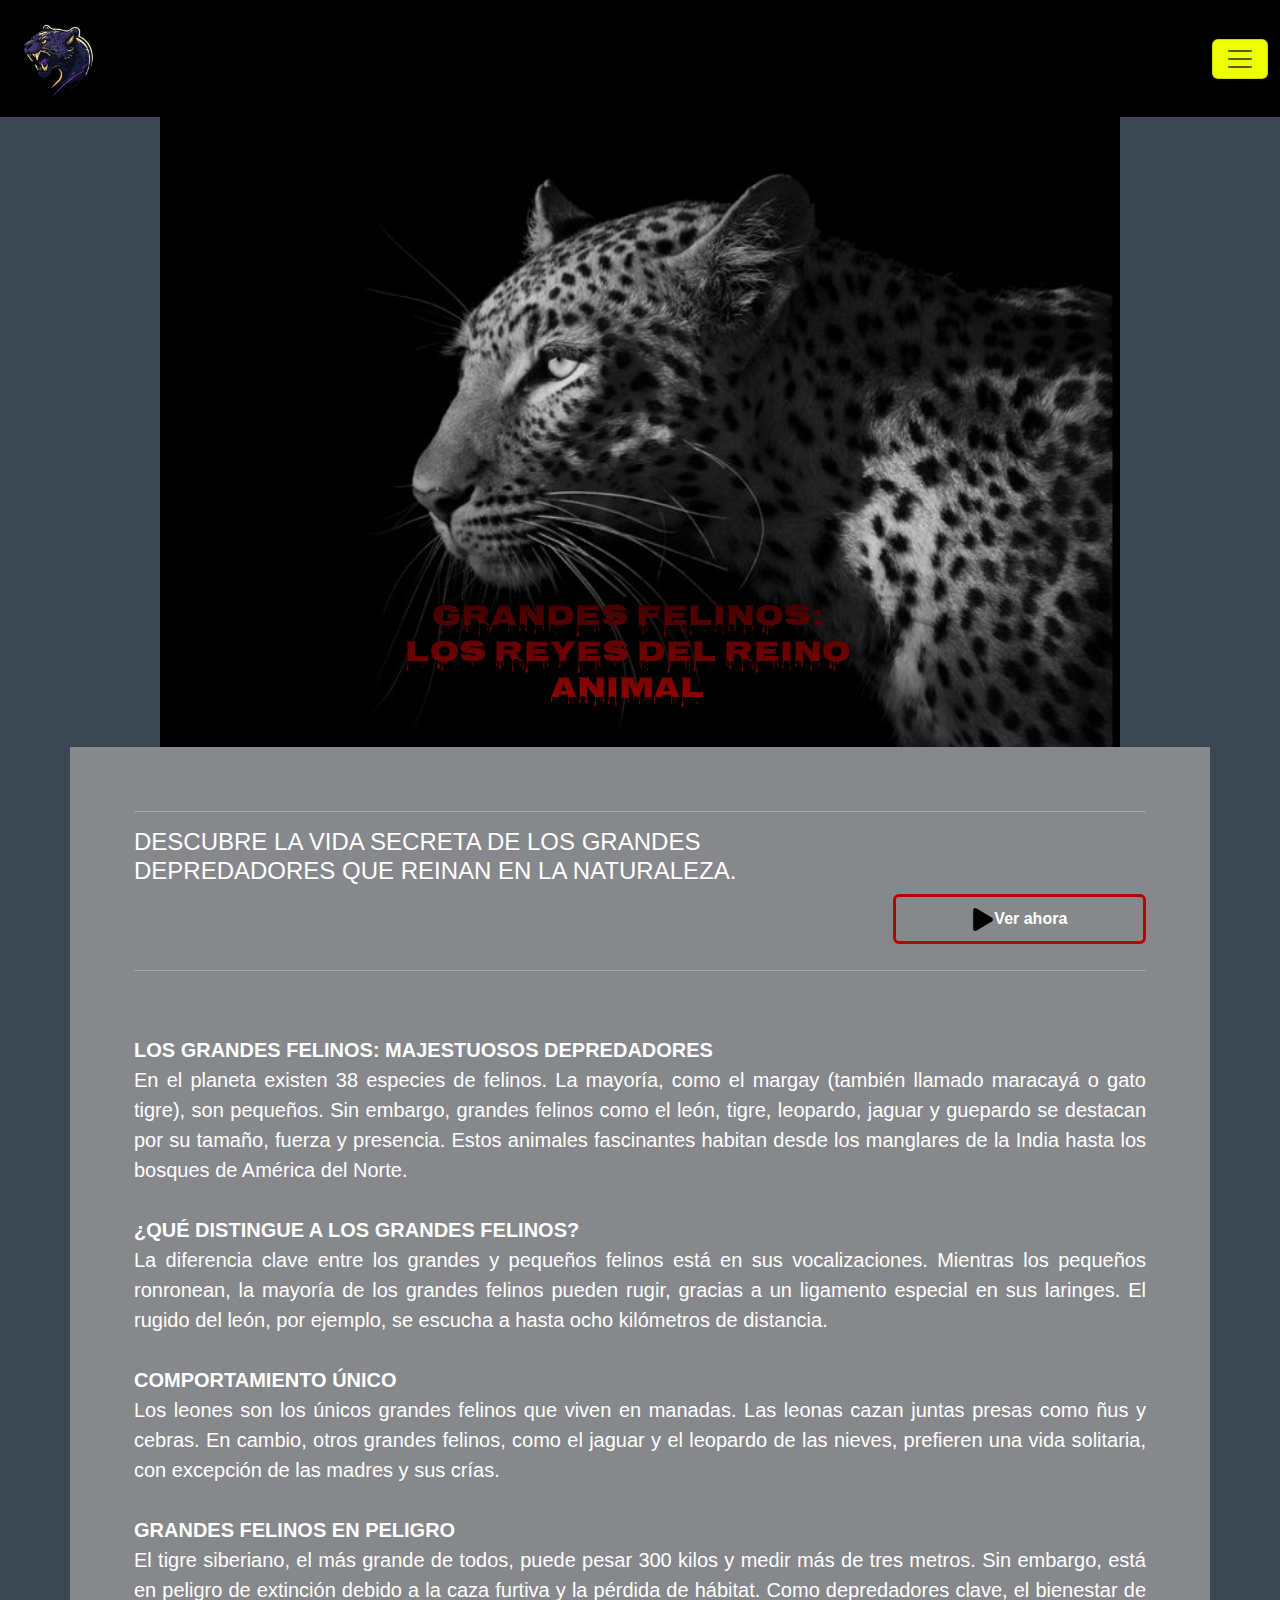
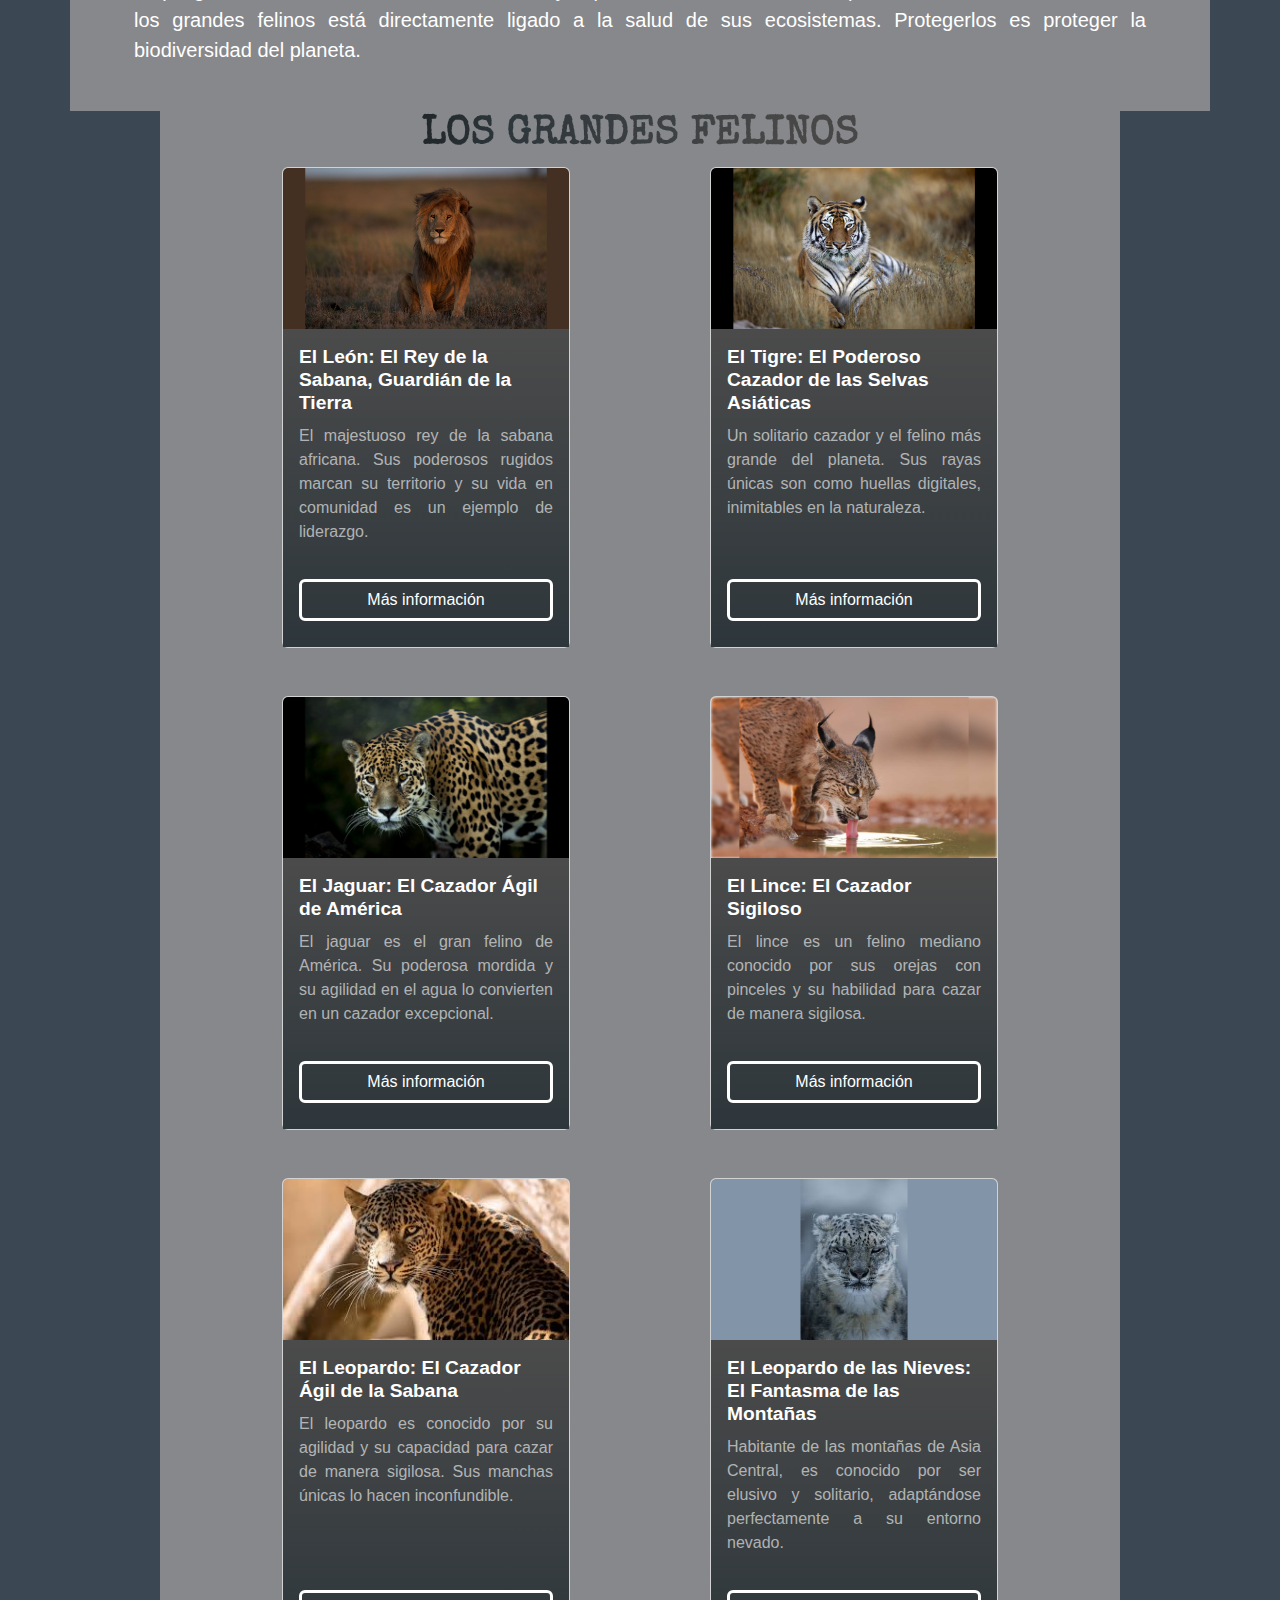
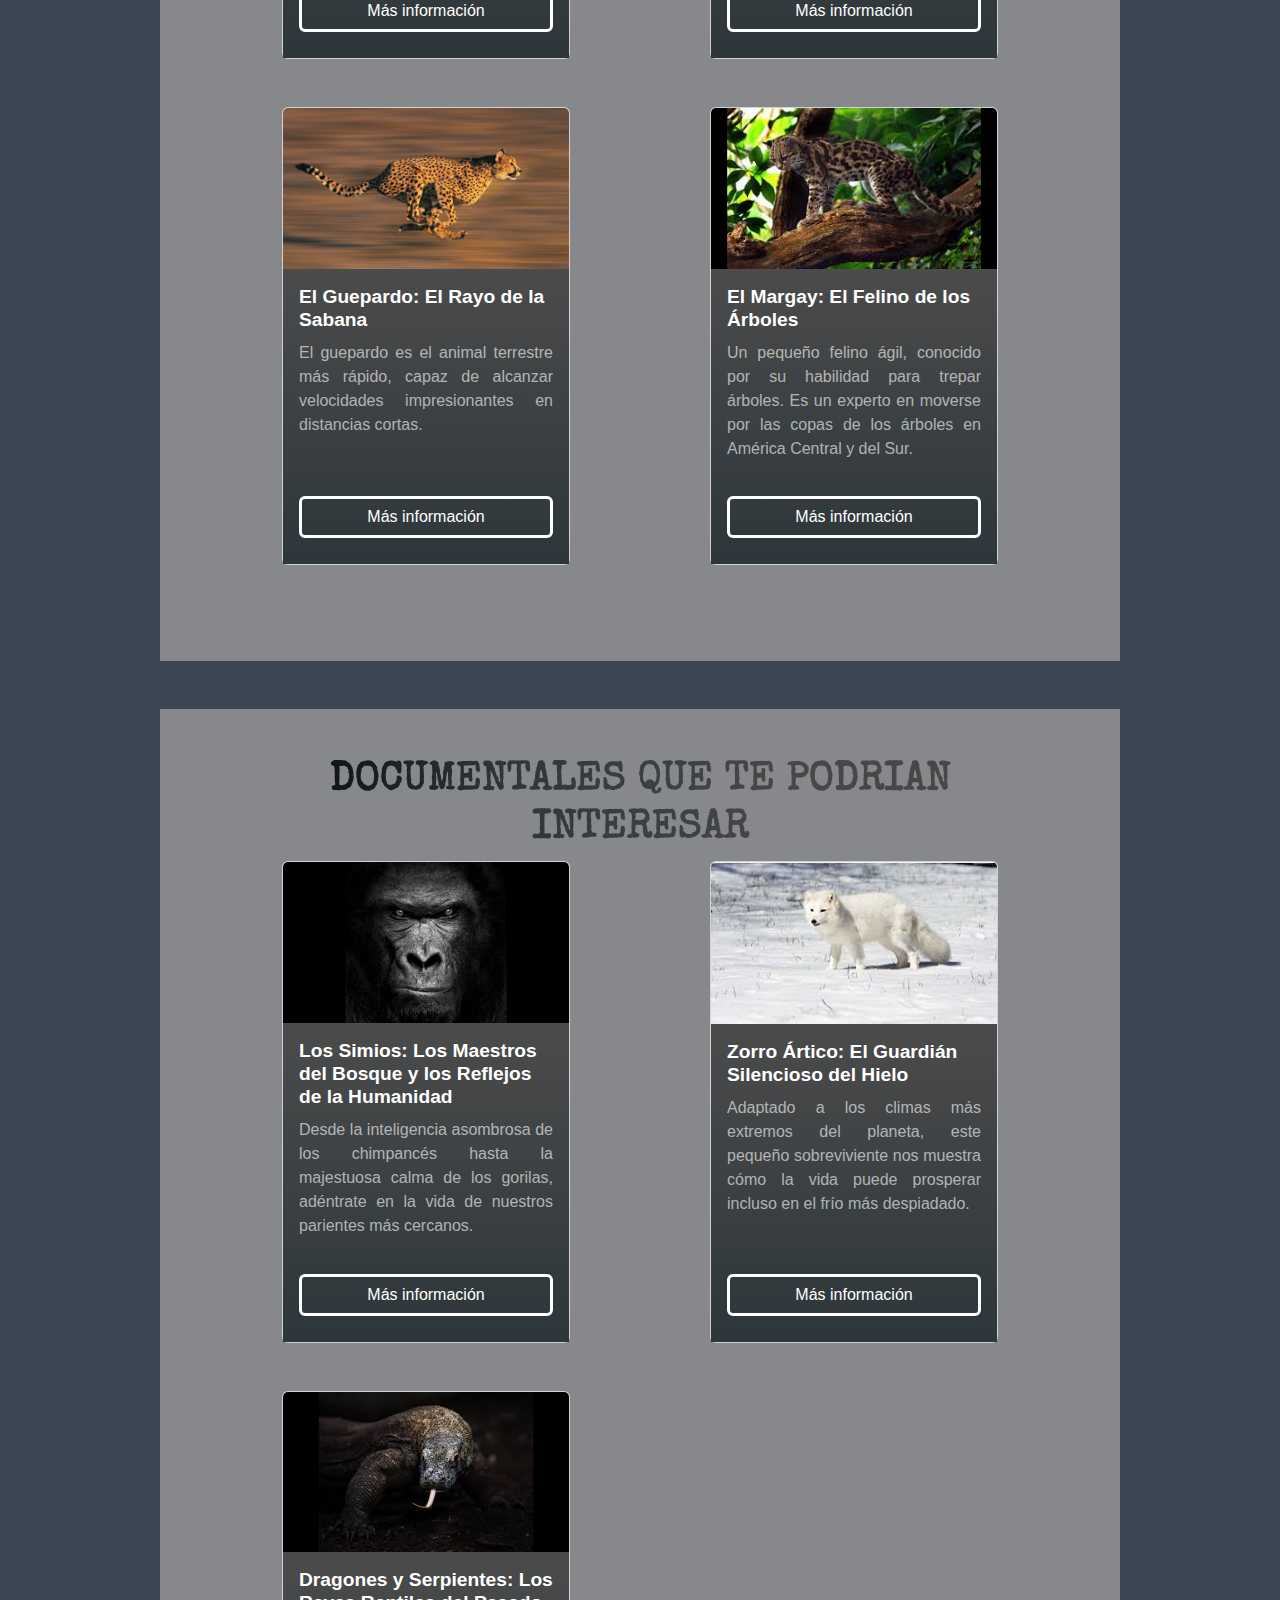
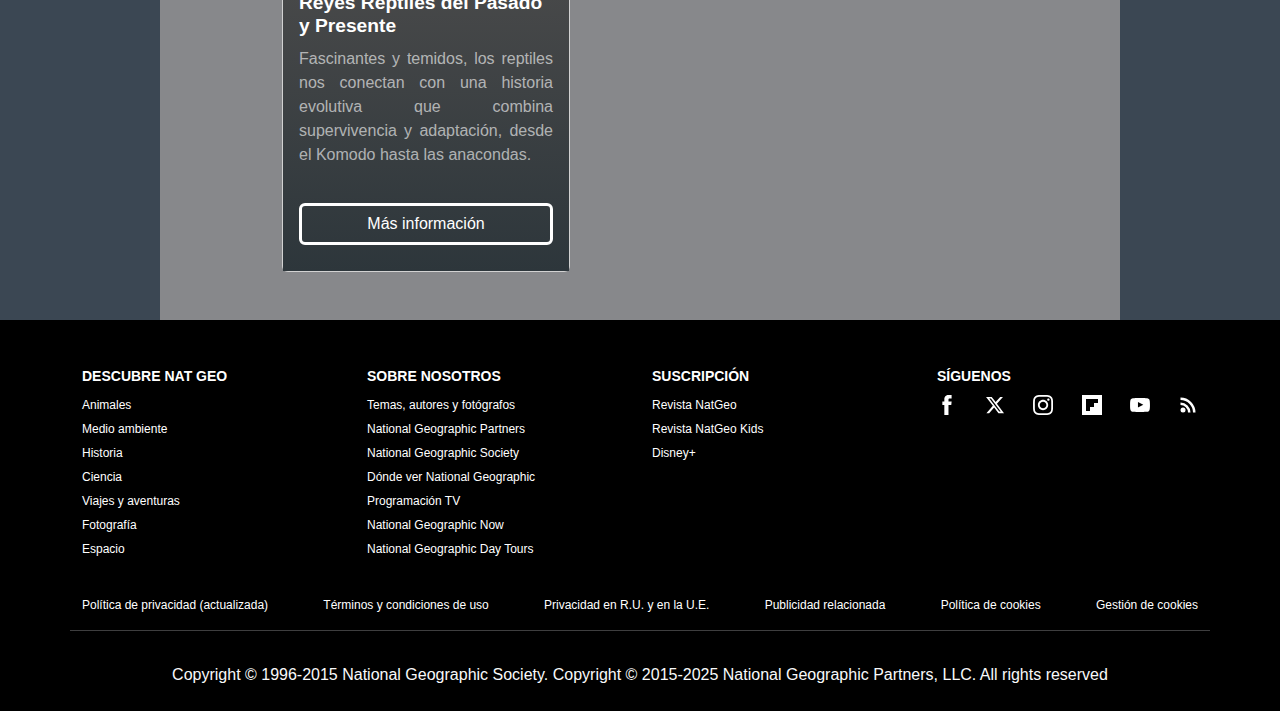
<file: index.html>
<!doctype html>
<html lang="es">

<head>
    <meta charset="utf-8">
    <meta name="viewport" content="width=device-width, initial-scale=1">
    <title>INICIO</title>
    <link href="https://cdn.jsdelivr.net/npm/bootstrap@5.3.3/dist/css/bootstrap.min.css" rel="stylesheet"
        integrity="sha384-QWTKZyjpPEjISv5WaRU9OFeRpok6YctnYmDr5pNlyT2bRjXh0JMhjY6hW+ALEwIH" crossorigin="anonymous">
    <link rel="stylesheet" href="style.css">
</head>

<body id="inicio">
    <header class="">
        <nav class="navbar" aria-label="First navbar example">
            <div class="container-fluid">
              <a class="navbar-brand" href="#"><img src="img/inicio/icon.jpg"alt=""></a>
              <button class="navbar-toggler collapsed" type="button" data-bs-toggle="collapse" data-bs-target="#navbarsExample01" aria-controls="navbarsExample01" aria-expanded="false" aria-label="Toggle navigation">
                <span class="navbar-toggler-icon"></span>
              </button>
        
              <div class="navbar-collapse collapse text-uppercase"  id="navbarsExample01" >
                <ul class="navbar-nav me-auto mb-2 m-auto ">
                  <li class="nav-item">
                    <a class="nav-link active" aria-current="page" href="index.html">Inicio</a>
                  </li>
                  <li class="nav-item">
                    <a class="nav-link" href="equipo.html">Equipo</a>
                  </li>
                  <li class="nav-item">
                    <a class="nav-link" href="leopardo.html">leopardo</a>
                  </li>
                  <li class="nav-item">
                    <a class="nav-link" href="leon.html">leon</a>
                  </li>
                  <li class="nav-item">
                    <a class="nav-link" href="jaguar.html">jaguar</a>
                  </li>
                  <li class="nav-item">
                    <a class="nav-link" href="testimonios.html">historias</a>
                  </li>
              </div>
            </div>
          </nav>
    </header>
    <main>
        <section class="w-75 m-auto container " id="inicio1">
            <div class="row">
                <div class="col-12"><h1 class="text-center text-uppercase titleh1">Grandes felinos: Los reyes del Reino Animal</h1></div>
            </div>
        </section>
        <section class="m-auto container pt-5" id="documental">
            <hr>
            <div class="row">
                <div class="col-12"><h2 class="text-uppercase fs-4 w-75">Descubre la vida secreta de los grandes depredadores que reinan en la
                    naturaleza.</h2></div>
                <div class="col-12  d-flex justify-content-end"><a href="" class="btn btn-outline-danger w-25"><img src="img/inicio/play.png" alt="">Ver ahora</a></div>
                
            </div>
            <hr class="pb-5">
            <div class="row pb-3">
                <div class="col-12"><p class=" m-auto ">
                    <span class="text-uppercase ">Los grandes felinos: majestuosos depredadores</span><br>
                    En el planeta existen 38 especies de felinos. La mayoría, como el margay (también llamado maracayá o gato tigre), son pequeños. 
                    Sin embargo, grandes felinos como el león, tigre, leopardo, jaguar y guepardo se destacan por su tamaño, fuerza y presencia. 
                    Estos animales fascinantes habitan desde los manglares de la India hasta los bosques de América del Norte.<br><br>
                
                    <span class="text-uppercase ">¿Qué distingue a los grandes felinos?</span><br>
                    La diferencia clave entre los grandes y pequeños felinos está en sus vocalizaciones. 
                    Mientras los pequeños ronronean, la mayoría de los grandes felinos pueden rugir, gracias a un ligamento especial en sus laringes. 
                    El rugido del león, por ejemplo, se escucha a hasta ocho kilómetros de distancia.<br><br>
                
                    <span class="text-uppercase ">Comportamiento único</span><br>
                    Los leones son los únicos grandes felinos que viven en manadas. Las leonas cazan juntas presas como ñus y cebras. 
                    En cambio, otros grandes felinos, como el jaguar y el leopardo de las nieves, prefieren una vida solitaria, con excepción de las madres y sus crías.<br><br>
                
                    <span class="text-uppercase ">Grandes felinos en peligro</span><br>
                    El tigre siberiano, el más grande de todos, puede pesar 300 kilos y medir más de tres metros. 
                    Sin embargo, está en peligro de extinción debido a la caza furtiva y la pérdida de hábitat. 
                    Como depredadores clave, el bienestar de los grandes felinos está directamente ligado a la salud de sus ecosistemas. 
                    Protegerlos es proteger la biodiversidad del planeta.<br><br>
                </p></div>
            </div> 
        </section>
        <section class="w-75 m-auto container  pb-5" id="card">
            <h2 class="text-center text-uppercase fw-bold title">Los Grandes Felinos</h2>
            <div class="row d-flex justify-content-between">
                <div class="col-xxl-3 col-md-6 d-sm-flex justify-content-center pb-5 ">
                    <div class="card h-100">
                        <img src="img/inicio/leon.png" class="card-img-top" alt="León">
                        <div class="card-body d-flex flex-column p-3">
                            <h5 class="card-title">El León: El Rey de la Sabana, Guardián de la Tierra</h5>
                            <p class="card-text mb-3">El majestuoso rey de la sabana africana. Sus poderosos rugidos marcan su territorio y su vida en comunidad es un ejemplo de liderazgo.</p>
                            <a href="leon.html" class="btn btn-primary mt-auto" id="leon">Más información</a>
                        </div>
                    </div>
                </div>
            
                <div class="col-xxl-3 col-md-6 d-sm-flex justify-content-center pb-5">
                    <div class="card h-100">
                        <img src="img/inicio/tigge.png" class="card-img-top" alt="Tigre">
                        <div class="card-body d-flex flex-column p-3">
                            <h5 class="card-title">El Tigre: El Poderoso Cazador de las Selvas Asiáticas</h5>
                            <p class="card-text mb-3">Un solitario cazador y el felino más grande del planeta. Sus rayas únicas son como huellas digitales, inimitables en la naturaleza.</p>
                            <a href="#" class="btn btn-primary mt-auto" id="tigre">Más información</a>
                        </div>
                    </div>
                </div>
            
                <div class="col-xxl-3 col-md-6 d-sm-flex justify-content-center pb-5">
                    <div class="card h-100">
                        <img src="img/inicio/jaguar.png" class="card-img-top" alt="Jaguar">
                        <div class="card-body d-flex flex-column p-3">
                            <h5 class="card-title">El Jaguar: El Cazador Ágil de América</h5>
                            <p class="card-text mb-3">El jaguar es el gran felino de América. Su poderosa mordida y su agilidad en el agua lo convierten en un cazador excepcional.</p>
                            <a href="#" class="btn btn-primary mt-auto" id="jaguar">Más información</a>
                        </div>
                    </div>
                </div>
                <div class="col-xxl-3 col-md-6 d-sm-flex justify-content-center pb-5">
                    <div class="card h-100">
                        <img src="img/inicio/lince.png" class="card-img-top" alt="Lince">
                        <div class="card-body d-flex flex-column p-3">
                            <h5 class="card-title">El Lince: El Cazador Sigiloso</h5>
                            <p class="card-text mb-3">El lince es un felino mediano conocido por sus orejas con pinceles y su habilidad para cazar de manera sigilosa.</p>
                            <a href="#" class="btn btn-primary mt-auto" id="lince">Más información</a>
                        </div>
                    </div>
                </div>
                <div class="col-xxl-3 col-md-6 d-sm-flex justify-content-center pb-5">
                    <div class="card h-100">
                        <img src="img/inicio/leopardo2.png" class="card-img-top" alt="Leopardo">
                        <div class="card-body d-flex flex-column p-3">
                            <h5 class="card-title">El Leopardo: El Cazador Ágil de la Sabana</h5>
                            <p class="card-text mb-3">El leopardo es conocido por su agilidad y su capacidad para cazar de manera sigilosa. Sus manchas únicas lo hacen inconfundible.</p>
                            <a href="#" class="btn btn-primary mt-auto" id="leopardo">Más información</a>
                        </div>
                    </div>
                </div>
            
                <div class="col-xxl-3 col-md-6 d-sm-flex justify-content-center pb-5">
                    <div class="card h-100">
                        <img src="img/inicio/leopardo1.png" class="card-img-top" alt="Leopardo de las nieves">
                        <div class="card-body d-flex flex-column p-3">
                            <h5 class="card-title">El Leopardo de las Nieves: El Fantasma de las Montañas</h5>
                            <p class="card-text mb-3">Habitante de las montañas de Asia Central, es conocido por ser elusivo y solitario, adaptándose perfectamente a su entorno nevado.</p>
                            <a href="leopardo.html" class="btn btn-primary mt-auto" id="leopardo-nieves">Más información</a>
                        </div>
                    </div>
                </div>
            
                <div class="col-xxl-3 col-md-6 d-sm-flex justify-content-center pb-5">
                    <div class="card h-100">
                        <img src="img/inicio/guepardo.png" class="card-img-top" alt="Guepardo">
                        <div class="card-body d-flex flex-column p-3">
                            <h5 class="card-title">El Guepardo: El Rayo de la Sabana</h5>
                            <p class="card-text mb-3">El guepardo es el animal terrestre más rápido, capaz de alcanzar velocidades impresionantes en distancias cortas.</p>
                            <a href="#" class="btn btn-primary mt-auto" id="guepardo">Más información</a>
                        </div>
                    </div>
                </div>
            
                
            
                <div class="col-xxl-3 col-md-6 d-sm-flex justify-content-center pb-5">
                    <div class="card h-100">
                        <img src="img/inicio/margay.png" class="card-img-top" alt="Margay">
                        <div class="card-body d-flex flex-column p-3">
                            <h5 class="card-title">El Margay: El Felino de los Árboles</h5>
                            <p class="card-text mb-3">Un pequeño felino ágil, conocido por su habilidad para trepar árboles. Es un experto en moverse por las copas de los árboles en América Central y del Sur.</p>
                            <a href="#" class="btn btn-primary mt-auto" id="margay">Más información</a>
                        </div>
                    </div>
                </div>
            </div>
                
            </div>
        </section>
        <section class="w-75 m-auto container container mt-5 pt-5">
            <h2 class="text-center text-uppercase fw-bold title">Documentales Que Te Podrian Interesar</h2>
            <div class="row d-flex justify-content-between">
                
                <div class="col-xxl-3 col-md-6 d-sm-flex justify-content-center pb-5">
                    <div class="card h-100">
                        <img src="img/inicio/simios.png" class="card-img-top" alt="Simios">
                        <div class="card-body d-flex flex-column p-3">
                            <h5 class="card-title">Los Simios: Los Maestros del Bosque y los Reflejos de la Humanidad</h5>
                            <p class="card-text mb-3">Desde la inteligencia asombrosa de los chimpancés hasta la majestuosa calma de los gorilas, adéntrate en la vida de nuestros parientes más cercanos.</p>
                            <a href="#" class="btn btn-primary mt-auto" id="simios">Más información</a>
                        </div>
                    </div>
                </div>
                
                <div class="col-xxl-3 col-md-6 d-sm-flex justify-content-center pb-5">
                    <div class="card h-100">
                        <img src="img/inicio/zorro.png" class="card-img-top" alt="Zorro Ártico">
                        <div class="card-body d-flex flex-column p-3">
                            <h5 class="card-title">Zorro Ártico: El Guardián Silencioso del Hielo</h5>
                            <p class="card-text mb-3">Adaptado a los climas más extremos del planeta, este pequeño sobreviviente nos muestra cómo la vida puede prosperar incluso en el frío más despiadado.</p>
                            <a href="#" class="btn btn-primary mt-auto" id="zorro">Más información</a>
                        </div>
                    </div>
                </div>
                
                <div class="col-xxl-3 col-md-6 d-sm-flex justify-content-center pb-5">
                    <div class="card h-100">
                        <img src="img/inicio/komodo.png" class="card-img-top" alt="Komodo">
                        <div class="card-body d-flex flex-column p-3">
                            <h5 class="card-title">Dragones y Serpientes: Los Reyes Reptiles del Pasado y Presente</h5>
                            <p class="card-text mb-3">Fascinantes y temidos, los reptiles nos conectan con una historia evolutiva que combina supervivencia y adaptación, desde el Komodo hasta las anacondas.</p>
                            <a href="#" class="btn btn-primary mt-auto" id="komodo">Más información</a>
                        </div>
                    </div>
                </div>
                
            </div>
        </section> 

    </main>
    <footer class="text-light pt-5">
        <div class="container ">
            <div class="row">
                <div class="col-md-3     ">
                    <h2 class="text-uppercase fw-bold">Descubre Nat Geo</h2>
                        <ul>
                            <li><a href="">Animales</a></li>
                            <li><a href="">Medio ambiente</a></li>
                            <li><a href="">Historia</a></li>
                            <li><a href="">Ciencia</a></li>
                            <li><a href="">Viajes y aventuras</a></li>
                            <li><a href="">Fotografía</a></li>
                            <li><a href="">Espacio</a></li>
                        </ul>
                </div>
                <div class="col-md-3    ">
                    <h2 class="text-uppercase fw-bold">Sobre nosotros</h2>
                        <ul class="text-star pb-1">
                            <li><a href="">Temas, autores y fotógrafos</a></li>
                            <li><a href="">National Geographic Partners</a></li>
                            <li><a href="">National Geographic Society</a></li>
                            <li><a href="">Dónde ver National Geographic</a></li>
                            <li><a href="">Programación TV</a></li>
                            <li><a href="">National Geographic Now</a></li>
                            <li><a href="">National Geographic Day Tours</a></li>
                        </ul>
                </div>
                <div class="col-md-3    ">
                    <h2 class="text-uppercase fw-bold">Suscripción</h2>
                        <ul>
                            <li><a href="">Revista NatGeo</a></li>
                            <li><a href="">Revista NatGeo Kids</a></li>
                            <li><a href="">Disney+</a></li>
                        </ul>
                </div>
                <div class="col-md-3    ">
                    <h2 class="text-uppercase fw-bold">Síguenos</h2>
                    <ul class="d-flex justify-content-between">
                        <li><svg viewBox="0 0 754 754" aria-label="Facebook" width="20" height="20" class="css-1psceqd"><path transform="scale(1, -1) translate(-135, -825)" d="M568 581v77.8c0 29.6 19.6 36.4 33.2 36.4 13.8 0 84.2 0 84.2 0v128.8l-116.2 0.8c-128.6 0-157.6-96.2-157.6-158.2v-86h-74.6v-132.6h74.6c0-170.8 0-376.6 0-376.6h156.2c0 0 0 207.8 0 376.6h105.4l13.8 133h-119z"></path></svg></li>
                        <li><svg viewBox="0 0 24 24" aria-label="Twitter" width="20" height="20" class="css-1psceqd"><g><path d="M18.244 2.25h3.308l-7.227 8.26 8.502 11.24H16.17l-5.214-6.817L4.99 21.75H1.68l7.73-8.835L1.254 2.25H8.08l4.713 6.231zm-1.161 17.52h1.833L7.084 4.126H5.117z"></path></g></svg></li>
                        <li><svg viewBox="0 0 844 844" aria-label="Instagram" width="20" height="20" class="css-1psceqd"><path transform="scale(1, -1) translate(-90, -870)" d="M514 794c112.6 0 126-0.4 170.6-2.4 41.2-1.8 63.4-8.8 78.4-14.6 19.6-7.6 33.8-16.8 48.6-31.6s24-28.8 31.6-48.6c5.8-14.8 12.6-37.2 14.6-78.4 2-44.4 2.4-57.8 2.4-170.6s-0.4-126-2.4-170.6c-1.8-41.2-8.8-63.4-14.6-78.4-7.6-19.6-16.8-33.8-31.6-48.6s-28.8-24-48.6-31.6c-14.8-5.8-37.2-12.6-78.4-14.6-44.4-2-57.8-2.4-170.6-2.4s-126 0.4-170.6 2.4c-41.2 1.8-63.4 8.8-78.4 14.6-19.6 7.6-33.8 16.8-48.6 31.6s-24 28.8-31.6 48.6c-5.8 14.8-12.6 37.2-14.6 78.4-1.8 44.8-2.2 58.2-2.2 170.8s0.4 126 2.4 170.6c1.8 41.2 8.8 63.4 14.6 78.4 7.6 19.6 16.8 33.8 31.6 48.6s28.8 24 48.6 31.6c14.8 5.8 37.2 12.6 78.4 14.6 44.4 1.8 57.8 2.2 170.4 2.2zM514 870c-114.6 0-129-0.4-174-2.6-45-2-75.6-9.2-102.4-19.6-27.8-10.8-51.2-25.2-74.8-48.6-23.4-23.4-37.8-47-48.6-74.8-10.4-26.8-17.6-57.6-19.6-102.4-2-45-2.6-59.4-2.6-174s0.4-129 2.6-174c2-45 9.2-75.6 19.6-102.4 10.8-27.8 25.2-51.2 48.6-74.8 23.4-23.4 47-37.8 74.8-48.6 26.8-10.4 57.6-17.6 102.4-19.6 45-2 59.4-2.6 174-2.6s129 0.4 174 2.6c45 2 75.6 9.2 102.4 19.6 27.8 10.8 51.2 25.2 74.8 48.6 23.4 23.4 37.8 47 48.6 74.8 10.4 26.8 17.6 57.6 19.6 102.4 2 45 2.6 59.4 2.6 174s-0.4 129-2.6 174c-2 45-9.2 75.6-19.6 102.4-10.8 27.8-25.2 51.2-48.6 74.8-23.4 23.4-47 37.8-74.8 48.6-26.8 10.4-57.6 17.6-102.4 19.6-45 2.2-59.4 2.6-174 2.6v0zM514 664.8c-119.6 0-216.8-97-216.8-216.8s97.2-216.8 216.8-216.8 216.8 97.2 216.8 216.8-97.2 216.8-216.8 216.8zM514 307.4c-77.6 0-140.6 63-140.6 140.6s63 140.6 140.6 140.6 140.6-63 140.6-140.6-63-140.6-140.6-140.6zM789.8 673.2c0-27.946-22.654-50.6-50.6-50.6s-50.6 22.654-50.6 50.6c0 27.946 22.654 50.6 50.6 50.6s50.6-22.654 50.6-50.6z"></path></svg></li>
                        <li><svg viewBox="0 0 500 500" aria-label="Flipboard" width="20" height="20" class="css-1psceqd"><path d="M0,0V500H500V0ZM400,200H300V300H200V400H100V100H400Z"></path></svg></li>
                        <li><svg viewBox="-2 -2 1028 725" aria-label="Youtube" width="20" height="20" class="css-1psceqd"><path d="M1013.023 156.281s-9.981-70.389-40.606-101.386c-38.842-40.684-82.38-40.885-102.346-43.267C727.134 1.296 512.721 1.296 512.721 1.296h-.444s-214.408 0-357.35 10.332c-19.967 2.381-63.49 2.583-102.346 43.267C21.956 85.892 11.99 156.281 11.99 156.281S1.775 238.94 1.775 321.6v77.493c0 82.658 10.215 165.317 10.215 165.317s9.966 70.39 40.591 101.387c38.856 40.684 89.896 39.397 112.629 43.661 81.718 7.836 347.29 10.261 347.29 10.261s214.634-.323 357.571-10.655c19.966-2.382 63.504-2.583 102.346-43.267 30.625-30.997 40.606-101.387 40.606-101.387s10.2-82.659 10.2-165.317V321.6c.001-82.66-10.2-165.319-10.2-165.319zM407.047 493L407 206l276 144-275.953 143z"></path></svg></li>
                        <li><svg viewBox="0 0 8 8" aria-label="RSS" width="20" height="20" class="css-1psceqd"><circle cx="2" cy="6" r="1"></circle><path d="m 1,4 a 3,3 0 0 1 3,3 h 1 a 4,4 0 0 0 -4,-4 z"></path><path d="m 1,2 a 5,5 0 0 1 5,5 h 1 a 6,6 0 0 0 -6,-6 z"></path></svg></li>
                    </ul>
                </div>
                <div class=" m-auto d-flex justify-content-between pb-3 pt-3 ">
                    <a href="">Política de privacidad (actualizada)</a>
                    <a href="">Términos y condiciones de uso</a>
                    <a href="">Privacidad en R.U. y en la U.E.</a>
                    <a href="">Publicidad relacionada</a><a href="">Política de cookies</a>
                    <a href="">Gestión de cookies</a>
                </div>
                <hr class="pb-2 pt-2">
                <div>
                    <p class=" pb-2 text-center">Copyright © 1996-2015 National Geographic Society. Copyright © 2015-2025 National Geographic Partners, LLC. All rights reserved</p>
                </div>
            </div>
        </div>
    </footer>
    <script src="https://cdn.jsdelivr.net/npm/bootstrap@5.3.3/dist/js/bootstrap.bundle.min.js"
        integrity="sha384-YvpcrYf0tY3lHB60NNkmXc5s9fDVZLESaAA55NDzOxhy9GkcIdslK1eN7N6jIeHz"
        crossorigin="anonymous"></script>
</body>

</html>
</file>
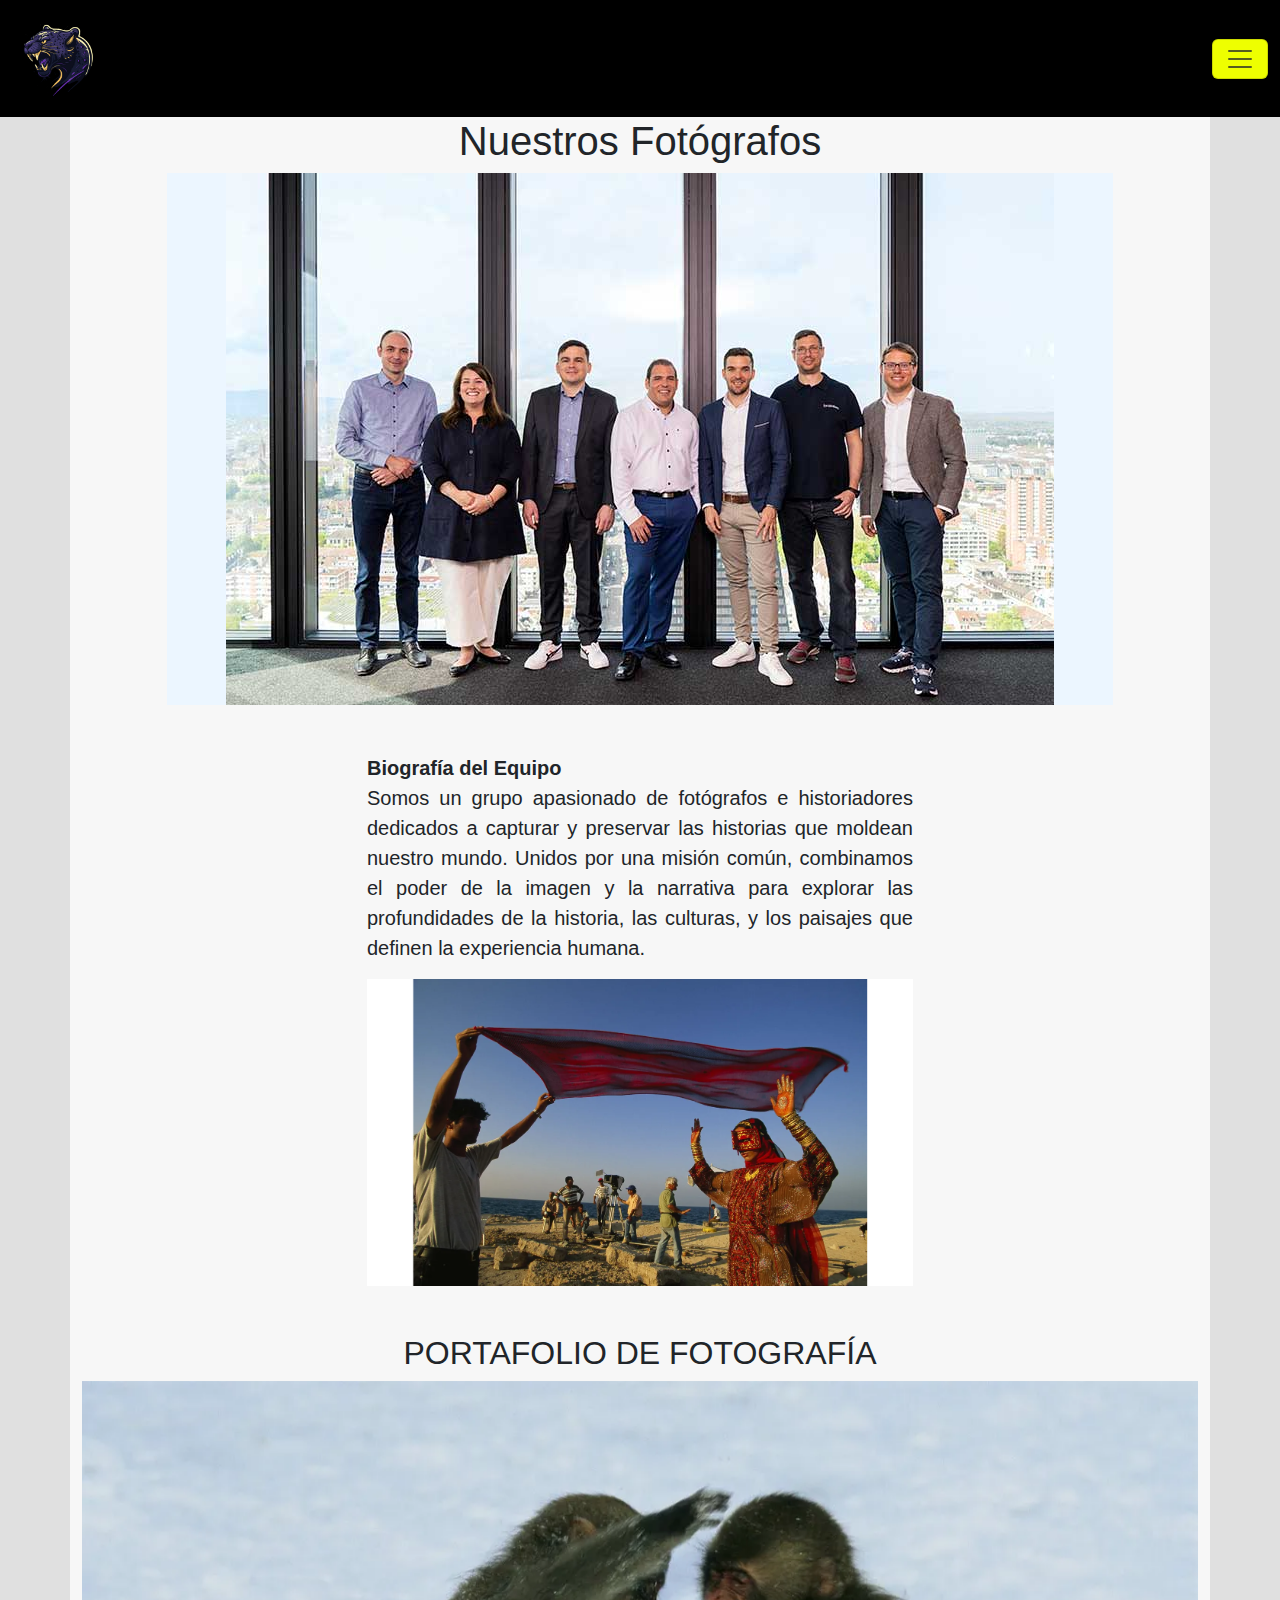
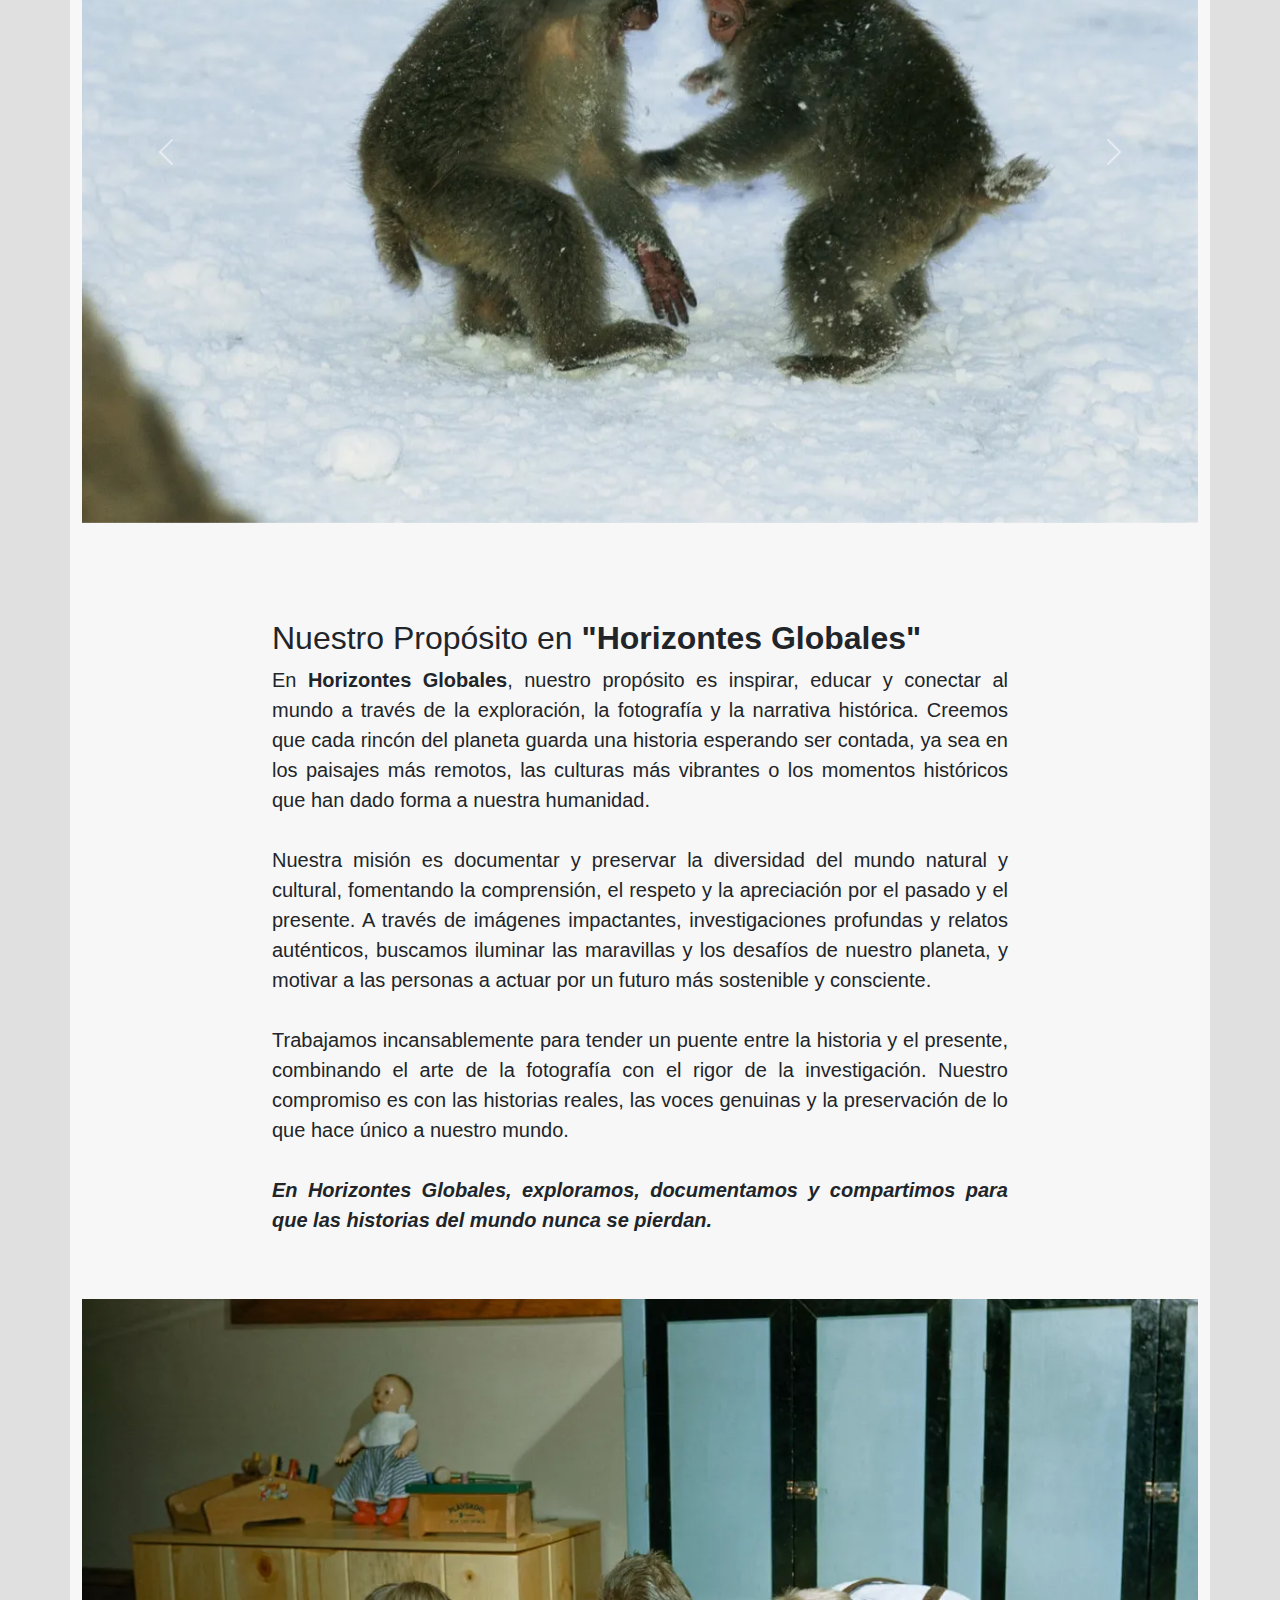
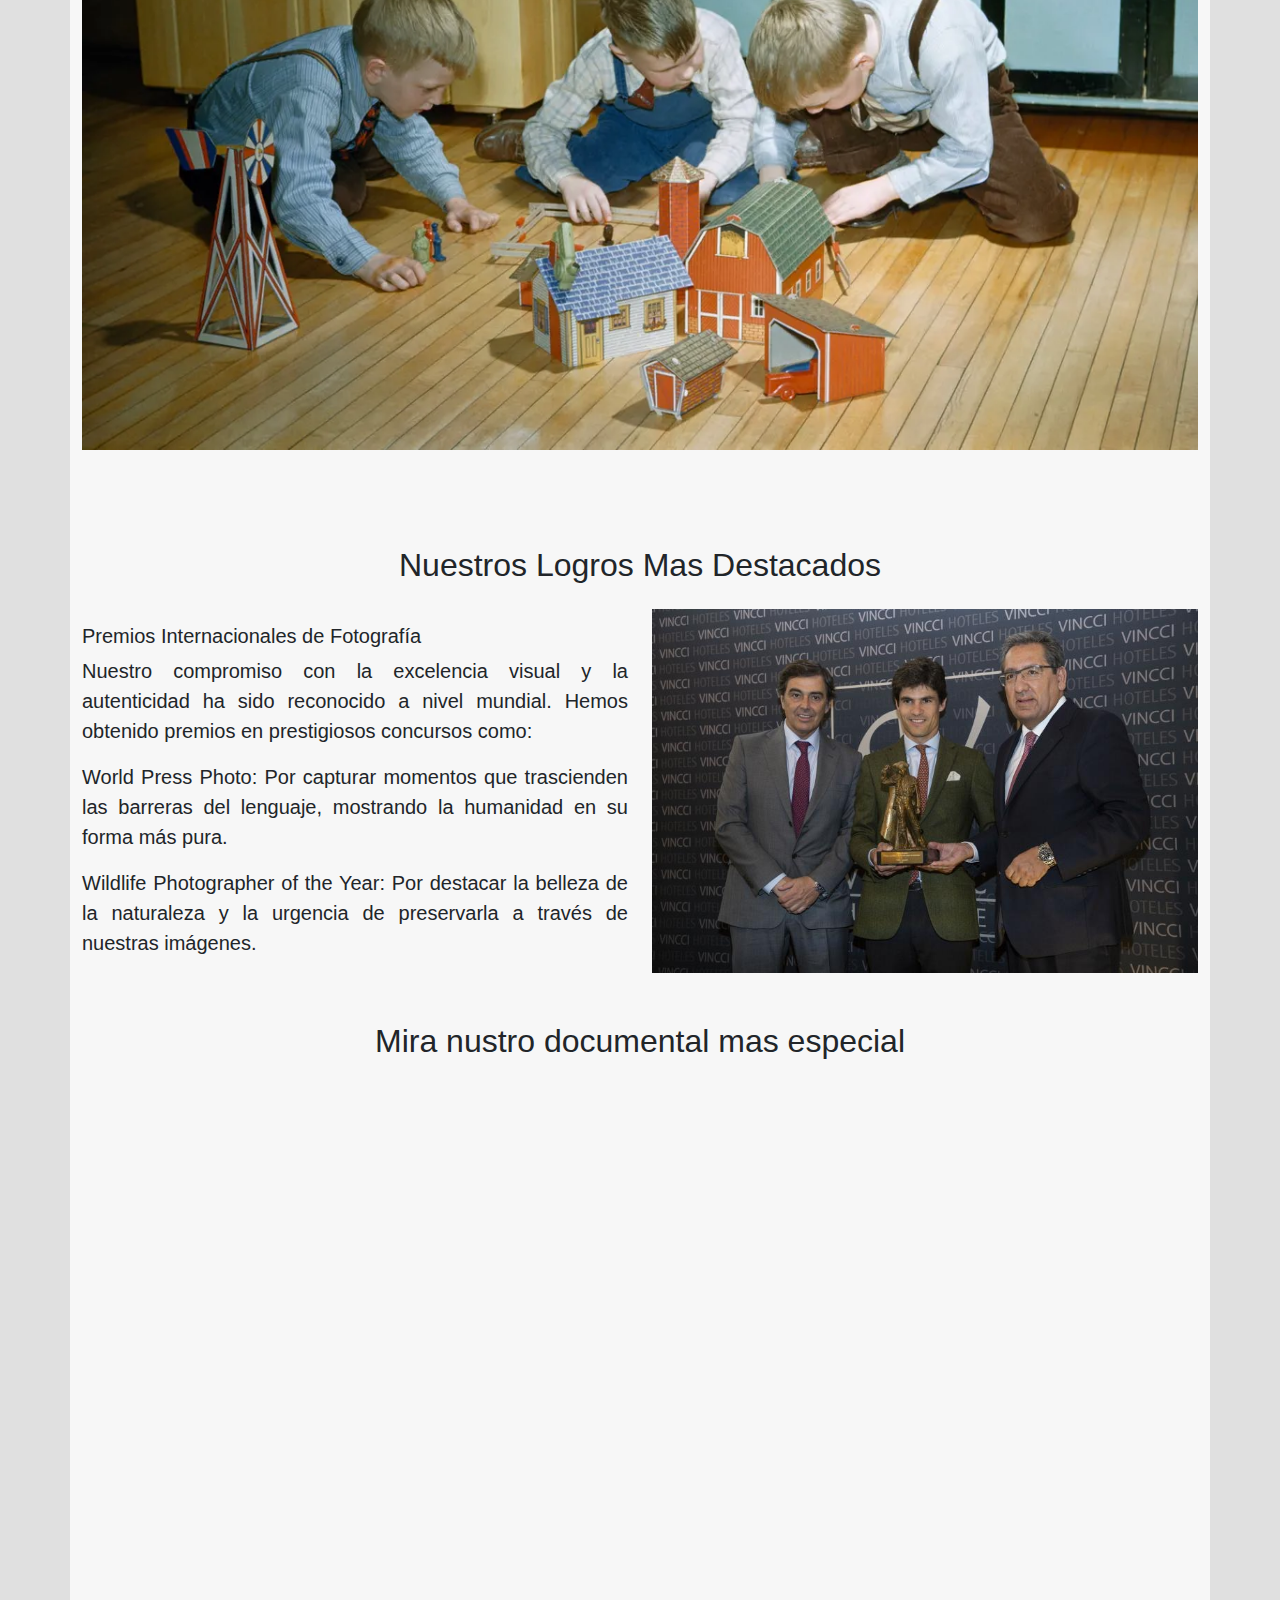
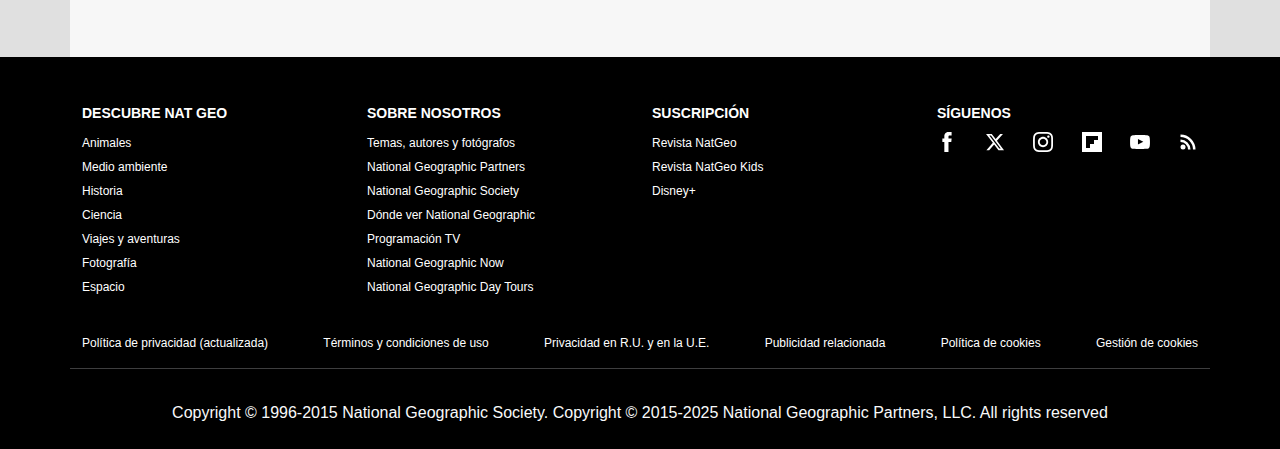
<file: equipo.html>
<!doctype html>
<html lang="es">

<head>
    <meta charset="utf-8">
    <meta name="viewport" content="width=device-width, initial-scale=1">
    <title>INICIO</title>
    <link href="https://cdn.jsdelivr.net/npm/bootstrap@5.3.3/dist/css/bootstrap.min.css" rel="stylesheet"
        integrity="sha384-QWTKZyjpPEjISv5WaRU9OFeRpok6YctnYmDr5pNlyT2bRjXh0JMhjY6hW+ALEwIH" crossorigin="anonymous">
    <link rel="stylesheet" href="style.css">
</head>

<body id="fotos">
    <header class="">
        <nav class="navbar" aria-label="First navbar example">
            <div class="container-fluid">
              <a class="navbar-brand" href="#"><img src="img/inicio/icon.jpg"alt=""></a>
              <button class="navbar-toggler collapsed" type="button" data-bs-toggle="collapse" data-bs-target="#navbarsExample01" aria-controls="navbarsExample01" aria-expanded="false" aria-label="Toggle navigation">
                <span class="navbar-toggler-icon"></span>
              </button>
        
              <div class="navbar-collapse collapse text-uppercase"  id="navbarsExample01" >
                <ul class="navbar-nav me-auto mb-2 m-auto ">
                  <li class="nav-item">
                    <a class="nav-link active" aria-current="page" href="index.html">Inicio</a>
                  </li>
                  <li class="nav-item">
                    <a class="nav-link" href="equipo.html">Equipo</a>
                  </li>
                  <li class="nav-item">
                    <a class="nav-link" href="leopardo.html">leopardo</a>
                  </li>
                  <li class="nav-item">
                    <a class="nav-link" href="leon.html">leon</a>
                  </li>
                  <li class="nav-item">
                    <a class="nav-link" href="jaguar.html">jaguar</a>
                  </li>
                  <li class="nav-item">
                    <a class="nav-link" href="testimonios.html">historias</a>
                  </li>
              </div>
            </div>
          </nav>
    </header>
    <main>
        <section class="container">
            <div class="row d-flex flex-column">
                <div class="col">
                    <h1 class="text-center">Nuestros Fotógrafos</h1>
                </div>
                <div class="col d-flex justify-content-center"><img
                        src="img/equipo/fotografo-corporativo-equipo-directivo-braintec_16x9.png" alt=""></div>
            </div>
        </section>
        <section class="container">
            <div class="row d-flex flex-sm-column flex-xxl-row align-items-center pt-5 pb-5">
                <div class="col-12 col-md-6 mb-4 mb-md-0">
                    <p class="text-justify">
                        <span class="fw-bold">Biografía del Equipo</span><br>
                        Somos un grupo apasionado de fotógrafos e historiadores dedicados a capturar y preservar las
                        historias que moldean nuestro mundo. Unidos por una misión común, combinamos el poder de la
                        imagen y la narrativa para explorar las profundidades de la historia, las culturas, y los
                        paisajes que definen la experiencia humana.
                    </p>
                </div>
                <div class="col-12 col-md-6">
                    <img class="img-fluid" src="img/equipo/blacon.png" alt="Equipo en acción">
                </div>
            </div>
        </section>
        
        <section class="container">
            <div class="row">
                <div class="col-12">
                    <h2 class="text-center text-uppercase">Portafolio de Fotografía</h2>
                </div>
                <div class="col-12 pb-5">
                    <div id="carouselExampleFade" class="carousel slide carousel-fade">
                        <div class="carousel-inner">
                            <div class="carousel-item active">
                                <img src="img/equipo/mono.png" class="d-block w-100" alt="...">
                            </div>
                            <div class="carousel-item">
                                <img src="img/equipo/sennora.png" class="d-block w-100" alt="...">
                            </div>
                            <div class="carousel-item">
                                <img src="img/equipo/sennora1.png" class="d-block w-100" alt="...">
                            </div>
                            <div class="carousel-item">
                                <img src="img/equipo/pelotas.png" class="d-block w-100" alt="...">
                            </div>
                        </div>
                        <button class="carousel-control-prev" type="button" data-bs-target="#carouselExampleFade"
                            data-bs-slide="prev">
                            <span class="carousel-control-prev-icon" aria-hidden="true"></span>
                            <span class="visually-hidden">Previous</span>
                        </button>
                        <button class="carousel-control-next" type="button" data-bs-target="#carouselExampleFade"
                            data-bs-slide="next">
                            <span class="carousel-control-next-icon" aria-hidden="true"></span>
                            <span class="visually-hidden">Next</span>
                        </button>
                    </div>
                </div>
            </div>
        </section>
        <section class="container">
            <div class="row d-flex justify-content-center pt-5 ">
                <div class="col-8">
                    <h2>Nuestro Propósito en <span>"Horizontes Globales"</span></h2>
                    <p>
                        En <span>Horizontes Globales</span>, nuestro propósito es inspirar, educar y conectar al mundo a través
                        de la exploración, la fotografía y la narrativa histórica. Creemos que cada rincón del planeta
                        guarda una historia esperando ser contada, ya sea en los paisajes más remotos, las culturas más
                        vibrantes o los momentos históricos que han dado forma a nuestra humanidad. <br>
                        <br>
                        Nuestra misión es documentar y preservar la diversidad del mundo natural y cultural, fomentando
                        la comprensión, el respeto y la apreciación por el pasado y el presente. A través de imágenes
                        impactantes, investigaciones profundas y relatos auténticos, buscamos iluminar las maravillas y
                        los desafíos de nuestro planeta, y motivar a las personas a actuar por un futuro más sostenible
                        y consciente. <br>
                        <br>
                        Trabajamos incansablemente para tender un puente entre la historia y el presente, combinando el
                        arte de la fotografía con el rigor de la investigación. Nuestro compromiso es con las historias
                        reales, las voces genuinas y la preservación de lo que hace único a nuestro mundo. <br>
                        <br>
                        <span><i>En Horizontes Globales, exploramos, documentamos y compartimos para que las historias del
                            mundo nunca se pierdan.</i></span>
                    </p>
                </div>
                <div class="col-12 d-flex justify-content-center pt-5 pb-5">
                    <img src="img/equipo/niños.webp" alt="">
                </div>
            </div>
        </section>
        <section class="container pb-5 pt-5">
            <div class="row d-flex align-items-center">
                <div class="col-12"><h2 class="pb-3 text-center">Nuestros Logros Mas Destacados</h2></div>
                <div class="col-6 text-justify" id="parrafo">
                    <h5 class="pt-3">Premios Internacionales de Fotografía</h5>
                    <p>Nuestro compromiso con la excelencia visual y la autenticidad ha sido reconocido a nivel mundial. Hemos obtenido premios en prestigiosos concursos como:
                    </p>
                    <p>
                        World Press Photo: Por capturar momentos que trascienden las barreras del lenguaje, mostrando la humanidad en su forma más pura.
                    </p>
                    <p>Wildlife Photographer of the Year: Por destacar la belleza de la naturaleza y la urgencia de preservarla a través de nuestras imágenes.</p>
                </div>
                <div class="col-6">
                    <img src="img/equipo/trofeo.jpg" alt="">
                </div>
            </div>
        </section>
        <section class="container">
            <div class="row pb-5">
                <div class="col-12 d-flex justify-content-center"><h2>Mira nustro documental mas especial</h2></div>
                <div class="col-12 d-flex justify-content-center">
                    <iframe src="https://www.youtube.com/embed/6bytShpwHZU?si=LmNz1vp0vOFIILZ6" title="YouTube video player" frameborder="0" allow="accelerometer; autoplay; clipboard-write; encrypted-media; gyroscope; picture-in-picture; web-share" referrerpolicy="strict-origin-when-cross-origin" allowfullscreen></iframe>
                </div>
            </div>
        </section>
    </main>
    <footer class="text-light pt-5">
        <div class="container ">
            <div class="row">
                <div class="col-md-3 ">
                    <h2 class="text-uppercase fw-bold">Descubre Nat Geo</h2>
                    <ul>
                        <li><a href="">Animales</a></li>
                        <li><a href="">Medio ambiente</a></li>
                        <li><a href="">Historia</a></li>
                        <li><a href="">Ciencia</a></li>
                        <li><a href="">Viajes y aventuras</a></li>
                        <li><a href="">Fotografía</a></li>
                        <li><a href="">Espacio</a></li>
                    </ul>
                </div>
                <div class="col-md-3    ">
                    <h2 class="text-uppercase fw-bold">Sobre nosotros</h2>
                    <ul class="text-star pb-1">
                        <li><a href="">Temas, autores y fotógrafos</a></li>
                        <li><a href="">National Geographic Partners</a></li>
                        <li><a href="">National Geographic Society</a></li>
                        <li><a href="">Dónde ver National Geographic</a></li>
                        <li><a href="">Programación TV</a></li>
                        <li><a href="">National Geographic Now</a></li>
                        <li><a href="">National Geographic Day Tours</a></li>
                    </ul>
                </div>
                <div class="col-md-3    ">
                    <h2 class="text-uppercase fw-bold">Suscripción</h2>
                    <ul>
                        <li><a href="">Revista NatGeo</a></li>
                        <li><a href="">Revista NatGeo Kids</a></li>
                        <li><a href="">Disney+</a></li>
                    </ul>
                </div>
                <div class="col-md-3    ">
                    <h2 class="text-uppercase fw-bold">Síguenos</h2>
                    <ul class="d-flex justify-content-between">
                        <li><svg viewBox="0 0 754 754" aria-label="Facebook" width="20" height="20" class="css-1psceqd">
                                <path transform="scale(1, -1) translate(-135, -825)"
                                    d="M568 581v77.8c0 29.6 19.6 36.4 33.2 36.4 13.8 0 84.2 0 84.2 0v128.8l-116.2 0.8c-128.6 0-157.6-96.2-157.6-158.2v-86h-74.6v-132.6h74.6c0-170.8 0-376.6 0-376.6h156.2c0 0 0 207.8 0 376.6h105.4l13.8 133h-119z">
                                </path>
                            </svg></li>
                        <li><svg viewBox="0 0 24 24" aria-label="Twitter" width="20" height="20" class="css-1psceqd">
                                <g>
                                    <path
                                        d="M18.244 2.25h3.308l-7.227 8.26 8.502 11.24H16.17l-5.214-6.817L4.99 21.75H1.68l7.73-8.835L1.254 2.25H8.08l4.713 6.231zm-1.161 17.52h1.833L7.084 4.126H5.117z">
                                    </path>
                                </g>
                            </svg></li>
                        <li><svg viewBox="0 0 844 844" aria-label="Instagram" width="20" height="20"
                                class="css-1psceqd">
                                <path transform="scale(1, -1) translate(-90, -870)"
                                    d="M514 794c112.6 0 126-0.4 170.6-2.4 41.2-1.8 63.4-8.8 78.4-14.6 19.6-7.6 33.8-16.8 48.6-31.6s24-28.8 31.6-48.6c5.8-14.8 12.6-37.2 14.6-78.4 2-44.4 2.4-57.8 2.4-170.6s-0.4-126-2.4-170.6c-1.8-41.2-8.8-63.4-14.6-78.4-7.6-19.6-16.8-33.8-31.6-48.6s-28.8-24-48.6-31.6c-14.8-5.8-37.2-12.6-78.4-14.6-44.4-2-57.8-2.4-170.6-2.4s-126 0.4-170.6 2.4c-41.2 1.8-63.4 8.8-78.4 14.6-19.6 7.6-33.8 16.8-48.6 31.6s-24 28.8-31.6 48.6c-5.8 14.8-12.6 37.2-14.6 78.4-1.8 44.8-2.2 58.2-2.2 170.8s0.4 126 2.4 170.6c1.8 41.2 8.8 63.4 14.6 78.4 7.6 19.6 16.8 33.8 31.6 48.6s28.8 24 48.6 31.6c14.8 5.8 37.2 12.6 78.4 14.6 44.4 1.8 57.8 2.2 170.4 2.2zM514 870c-114.6 0-129-0.4-174-2.6-45-2-75.6-9.2-102.4-19.6-27.8-10.8-51.2-25.2-74.8-48.6-23.4-23.4-37.8-47-48.6-74.8-10.4-26.8-17.6-57.6-19.6-102.4-2-45-2.6-59.4-2.6-174s0.4-129 2.6-174c2-45 9.2-75.6 19.6-102.4 10.8-27.8 25.2-51.2 48.6-74.8 23.4-23.4 47-37.8 74.8-48.6 26.8-10.4 57.6-17.6 102.4-19.6 45-2 59.4-2.6 174-2.6s129 0.4 174 2.6c45 2 75.6 9.2 102.4 19.6 27.8 10.8 51.2 25.2 74.8 48.6 23.4 23.4 37.8 47 48.6 74.8 10.4 26.8 17.6 57.6 19.6 102.4 2 45 2.6 59.4 2.6 174s-0.4 129-2.6 174c-2 45-9.2 75.6-19.6 102.4-10.8 27.8-25.2 51.2-48.6 74.8-23.4 23.4-47 37.8-74.8 48.6-26.8 10.4-57.6 17.6-102.4 19.6-45 2.2-59.4 2.6-174 2.6v0zM514 664.8c-119.6 0-216.8-97-216.8-216.8s97.2-216.8 216.8-216.8 216.8 97.2 216.8 216.8-97.2 216.8-216.8 216.8zM514 307.4c-77.6 0-140.6 63-140.6 140.6s63 140.6 140.6 140.6 140.6-63 140.6-140.6-63-140.6-140.6-140.6zM789.8 673.2c0-27.946-22.654-50.6-50.6-50.6s-50.6 22.654-50.6 50.6c0 27.946 22.654 50.6 50.6 50.6s50.6-22.654 50.6-50.6z">
                                </path>
                            </svg></li>
                        <li><svg viewBox="0 0 500 500" aria-label="Flipboard" width="20" height="20"
                                class="css-1psceqd">
                                <path d="M0,0V500H500V0ZM400,200H300V300H200V400H100V100H400Z"></path>
                            </svg></li>
                        <li><svg viewBox="-2 -2 1028 725" aria-label="Youtube" width="20" height="20"
                                class="css-1psceqd">
                                <path
                                    d="M1013.023 156.281s-9.981-70.389-40.606-101.386c-38.842-40.684-82.38-40.885-102.346-43.267C727.134 1.296 512.721 1.296 512.721 1.296h-.444s-214.408 0-357.35 10.332c-19.967 2.381-63.49 2.583-102.346 43.267C21.956 85.892 11.99 156.281 11.99 156.281S1.775 238.94 1.775 321.6v77.493c0 82.658 10.215 165.317 10.215 165.317s9.966 70.39 40.591 101.387c38.856 40.684 89.896 39.397 112.629 43.661 81.718 7.836 347.29 10.261 347.29 10.261s214.634-.323 357.571-10.655c19.966-2.382 63.504-2.583 102.346-43.267 30.625-30.997 40.606-101.387 40.606-101.387s10.2-82.659 10.2-165.317V321.6c.001-82.66-10.2-165.319-10.2-165.319zM407.047 493L407 206l276 144-275.953 143z">
                                </path>
                            </svg></li>
                        <li><svg viewBox="0 0 8 8" aria-label="RSS" width="20" height="20" class="css-1psceqd">
                                <circle cx="2" cy="6" r="1"></circle>
                                <path d="m 1,4 a 3,3 0 0 1 3,3 h 1 a 4,4 0 0 0 -4,-4 z"></path>
                                <path d="m 1,2 a 5,5 0 0 1 5,5 h 1 a 6,6 0 0 0 -6,-6 z"></path>
                            </svg></li>
                    </ul>
                </div>
                <div class="col-12 m-auto d-flex justify-content-between pb-3 pt-3 ">
                    <a href="">Política de privacidad (actualizada)</a>
                    <a href="">Términos y condiciones de uso</a>
                    <a href="">Privacidad en R.U. y en la U.E.</a>
                    <a href="">Publicidad relacionada</a><a href="">Política de cookies</a>
                    <a href="">Gestión de cookies</a>
                </div>
                <hr class="pb-2 pt-2">
                <div class="col-12">
                    <p class=" pb-2 text-center">Copyright © 1996-2015 National Geographic Society. Copyright ©
                        2015-2025 National Geographic Partners, LLC. All rights reserved</p>
                </div>
            </div>
        </div>
    </footer>
    <script src="https://cdn.jsdelivr.net/npm/bootstrap@5.3.3/dist/js/bootstrap.bundle.min.js"
        integrity="sha384-YvpcrYf0tY3lHB60NNkmXc5s9fDVZLESaAA55NDzOxhy9GkcIdslK1eN7N6jIeHz"
        crossorigin="anonymous"></script>
</body>

</html>
</file>
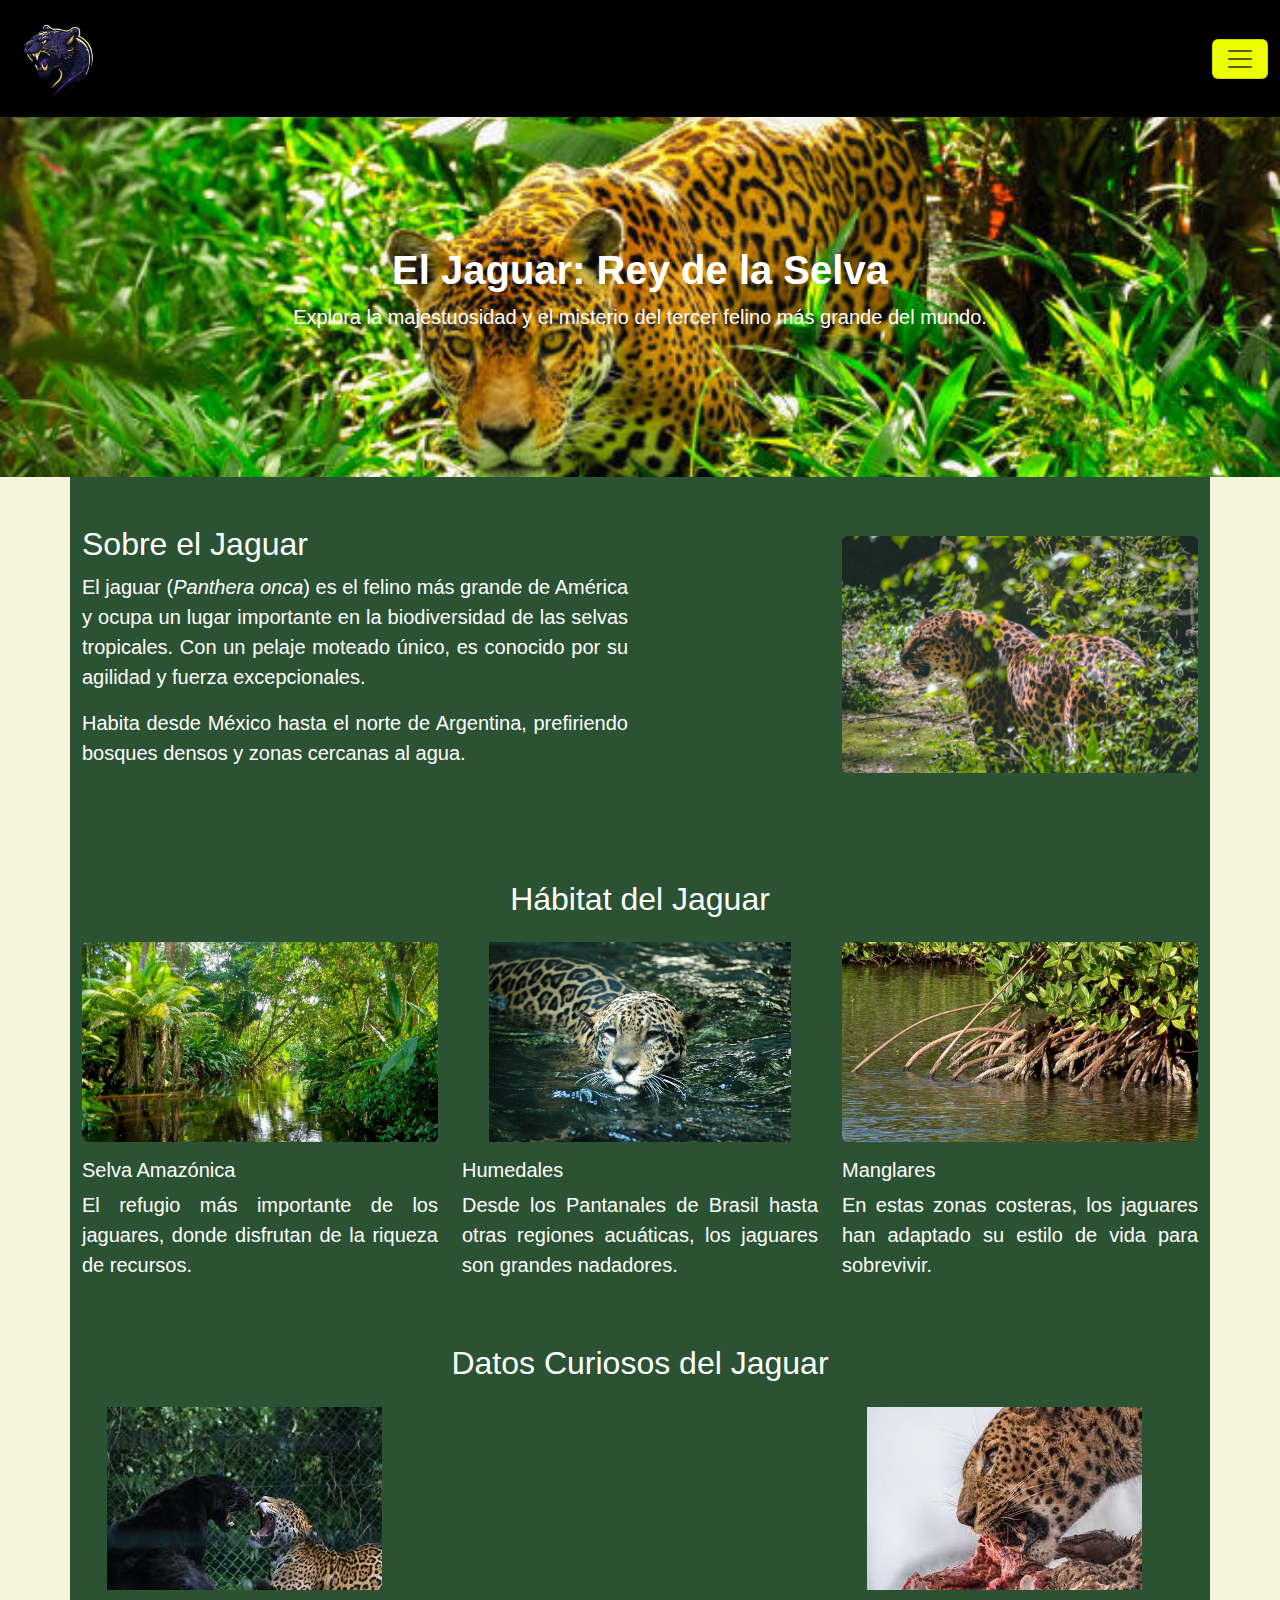
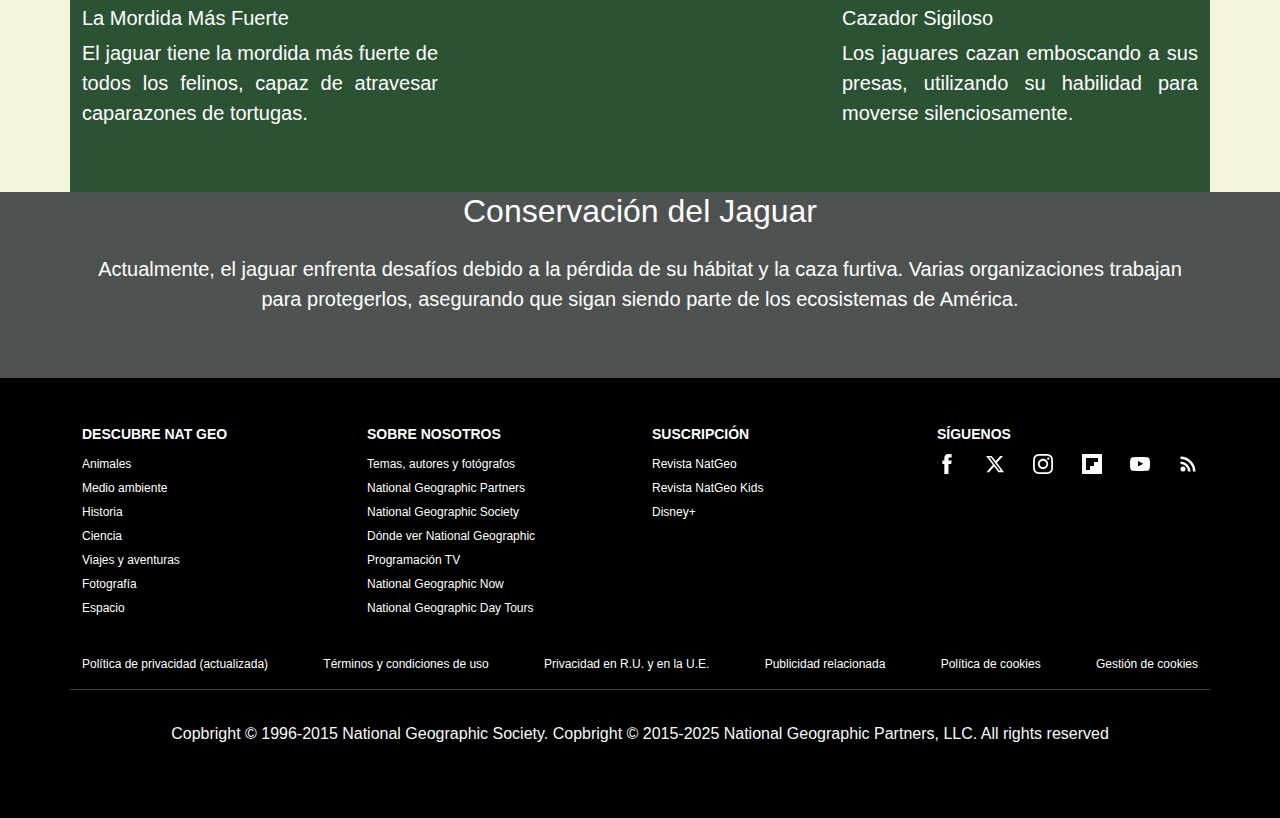
<file: jaguar.html>
<!DOCTYPE html>
<html lang="en">

<head>
    <meta charset="utf-8">
    <meta name="viewport" content="width=device-width, initial-scale=1">
    <title>leon</title>
    <link href="https://cdn.jsdelivr.net/npm/bootstrap@5.3.3/dist/css/bootstrap.min.css" rel="stylesheet"
        integrity="sha384-QWTKZyjpPEjISv5WaRU9OFeRpok6YctnYmDr5pNlyT2bRjXh0JMhjY6hW+ALEwIH" crossorigin="anonymous">
    <link rel="stylesheet" href="style.css">
</head>

<body id="jaguar">
    <header class="">
        <nav class="navbar" aria-label="First navbar example">
            <div class="container-fluid">
              <a class="navbar-brand" href="#"><img src="img/inicio/icon.jpg"alt=""></a>
              <button class="navbar-toggler collapsed" type="button" data-bs-toggle="collapse" data-bs-target="#navbarsExample01" aria-controls="navbarsExample01" aria-expanded="false" aria-label="Toggle navigation">
                <span class="navbar-toggler-icon"></span>
              </button>
        
              <div class="navbar-collapse collapse text-uppercase"  id="navbarsExample01" >
                <ul class="navbar-nav me-auto mb-2 m-auto ">
                  <li class="nav-item">
                    <a class="nav-link active" aria-current="page" href="index.html">Inicio</a>
                  </li>
                  <li class="nav-item">
                    <a class="nav-link" href="equipo.html">Equipo</a>
                  </li>
                  <li class="nav-item">
                    <a class="nav-link" href="leopardo.html">leopardo</a>
                  </li>
                  <li class="nav-item">
                    <a class="nav-link" href="leon.html">leon</a>
                  </li>
                  <li class="nav-item">
                    <a class="nav-link" href="jaguar.html">jaguar</a>
                  </li>
                  <li class="nav-item">
                    <a class="nav-link" href="testimonios.html">historias</a>
                  </li>
              </div>
            </div>
          </nav>
    </header>
    <main >
        <section class="banner text-center text-white">
            <div class="container d-flex flex-column justify-content-center align-items-center h-100">
                <div class="row">
                    <div class="col-12">
                        <h1 class="fw-bold">El Jaguar: Rey de la Selva</h1>
                        <p >Explora la majestuosidad y el misterio del tercer felino más grande del mundo.</p>
                    </div>
                </div>
            </div>
        </section>

        <section class="container pt-5 pb-5">
            <div class="row align-items-center">
                <div class="col-md-6">
                    <h2>Sobre el Jaguar</h2>
                    <p>
                        El jaguar (<i>Panthera onca</i>) es el felino más grande de América y ocupa un lugar importante en la biodiversidad 
                        de las selvas tropicales. Con un pelaje moteado único, es conocido por su agilidad y fuerza excepcionales.
                    </p>
                    <p>
                        Habita desde México hasta el norte de Argentina, prefiriendo bosques densos y zonas cercanas al agua.
                    </p>
                </div>
                <div class="col-md-4 offset-2">
                    <img src="img/jaguar/jaguar-intro.jpg" alt="Jaguar en la selva" class="img-fluid img-section rounded">
                </div>
            </div>
        </section>
            <section class="container pt-5 pb-5">
                <h2 class="text-center mb-4">Hábitat del Jaguar</h2>
                <div class="row d-flex justify-content-center">
                    <div class="col-md-4">
                        <img src="img/jaguar/selva-amazonica.jpg" alt="Selva Amazónica" class="img-fluid img-section rounded">
                        <h5 class="mt-3">Selva Amazónica</h5>
                        <p>El refugio más importante de los jaguares, donde disfrutan de la riqueza de recursos.</p>
                    </div>
                    <div class="col-md-4">
                        <img src="img/jaguar/humedales.jpg" alt="Humedales" class="img-fluid img-section rounded">
                        <h5 class="mt-3">Humedales</h5>
                        <p>Desde los Pantanales de Brasil hasta otras regiones acuáticas, los jaguares son grandes nadadores.</p>
                    </div>
                    <div class="col-md-4">
                        <img src="img/jaguar/manglares.jpg" alt="Manglares" class="img-fluid img-section rounded">
                        <h5 class="mt-3">Manglares</h5>
                        <p>En estas zonas costeras, los jaguares han adaptado su estilo de vida para sobrevivir.</p>
                    </div>
                </div>
            </section>
    
        <section class="container pb-5">
            <h2 class="text-center mb-4">Datos Curiosos del Jaguar</h2>
            <div class="row d-flex justify-content-between">
                <div class="col-md-4">
                    <img src="img/jaguar/mordida.jpg" alt="Mordida del Jaguar" class="img-fluid img-section rounded">
                    <h5 class="mt-3">La Mordida Más Fuerte</h5>
                    <p>El jaguar tiene la mordida más fuerte de todos los felinos, capaz de atravesar caparazones de tortugas.</p>
                </div>
                <div class="col-md-4">
                    <img src="img/jaguar/caza.jpg" alt="Jaguar cazando" class="img-fluid img-section rounded">
                    <h5 class="mt-3">Cazador Sigiloso</h5>
                    <p>Los jaguares cazan emboscando a sus presas, utilizando su habilidad para moverse silenciosamente.</p>
                </div>
            </div>
        </section>
        

        <section class="pb-5">
            <div class="container">
                <h2 class="text-center mb-4">Conservación del Jaguar</h2>
                <p class="text-center">
                    Actualmente, el jaguar enfrenta desafíos debido a la pérdida de su hábitat y la caza furtiva. Varias 
                    organizaciones trabajan para protegerlos, asegurando que sigan siendo parte de los ecosistemas de América.
                </p>
            </div>
        </section>

    </main>
    <footer class="text-light p-5">
        <div class="container ">
            <div class="row">
                <div class="col-md-3 ">
                    <h2 class="text-uppercase fw-bold">Descubre Nat Geo</h2>
                    <ul>
                        <li><a href="">Animales</a></li>
                        <li><a href="">Medio ambiente</a></li>
                        <li><a href="">Historia</a></li>
                        <li><a href="">Ciencia</a></li>
                        <li><a href="">Viajes y aventuras</a></li>
                        <li><a href="">Fotografía</a></li>
                        <li><a href="">Espacio</a></li>
                    </ul>
                </div>
                <div class="col-md-3">
                    <h2 class="text-uppercase fw-bold">Sobre nosotros</h2>
                    <ul class="text-star pb-1">
                        <li><a href="">Temas, autores y fotógrafos</a></li>
                        <li><a href="">National Geographic Partners</a></li>
                        <li><a href="">National Geographic Society</a></li>
                        <li><a href="">Dónde ver National Geographic</a></li>
                        <li><a href="">Programación TV</a></li>
                        <li><a href="">National Geographic Now</a></li>
                        <li><a href="">National Geographic Day Tours</a></li>
                    </ul>
                </div>
                <div class="col-md-3    ">
                    <h2 class="text-uppercase fw-bold">Suscripción</h2>
                    <ul>
                        <li><a href="">Revista NatGeo</a></li>
                        <li><a href="">Revista NatGeo Kids</a></li>
                        <li><a href="">Disney+</a></li>
                    </ul>
                </div>
                <div class="col-md-3    ">
                    <h2 class="text-uppercase fw-bold">Síguenos</h2>
                    <ul class="d-flex justify-content-between">
                        <li><svg viewBox="0 0 754 754" aria-label="Facebook" width="20" height="20" class="css-1psceqd">
                                <path transform="scale(1, -1) translate(-135, -825)"
                                    d="M568 581v77.8c0 29.6 19.6 36.4 33.2 36.4 13.8 0 84.2 0 84.2 0v128.8l-116.2 0.8c-128.6 0-157.6-96.2-157.6-158.2v-86h-74.6v-132.6h74.6c0-170.8 0-376.6 0-376.6h156.2c0 0 0 207.8 0 376.6h105.4l13.8 133h-119z">
                                </path>
                            </svg></li>
                        <li><svg viewBox="0 0 24 24" aria-label="Twitter" width="20" height="20" class="css-1psceqd">
                                <g>
                                    <path
                                        d="M18.244 2.25h3.308l-7.227 8.26 8.502 11.24H16.17l-5.214-6.817L4.99 21.75H1.68l7.73-8.835L1.254 2.25H8.08l4.713 6.231zm-1.161 17.52h1.833L7.084 4.126H5.117z">
                                    </path>
                                </g>
                            </svg></li>
                        <li><svg viewBox="0 0 844 844" aria-label="Instagram" width="20" height="20"
                                class="css-1psceqd">
                                <path transform="scale(1, -1) translate(-90, -870)"
                                    d="M514 794c112.6 0 126-0.4 170.6-2.4 41.2-1.8 63.4-8.8 78.4-14.6 19.6-7.6 33.8-16.8 48.6-31.6s24-28.8 31.6-48.6c5.8-14.8 12.6-37.2 14.6-78.4 2-44.4 2.4-57.8 2.4-170.6s-0.4-126-2.4-170.6c-1.8-41.2-8.8-63.4-14.6-78.4-7.6-19.6-16.8-33.8-31.6-48.6s-28.8-24-48.6-31.6c-14.8-5.8-37.2-12.6-78.4-14.6-44.4-2-57.8-2.4-170.6-2.4s-126 0.4-170.6 2.4c-41.2 1.8-63.4 8.8-78.4 14.6-19.6 7.6-33.8 16.8-48.6 31.6s-24 28.8-31.6 48.6c-5.8 14.8-12.6 37.2-14.6 78.4-1.8 44.8-2.2 58.2-2.2 170.8s0.4 126 2.4 170.6c1.8 41.2 8.8 63.4 14.6 78.4 7.6 19.6 16.8 33.8 31.6 48.6s28.8 24 48.6 31.6c14.8 5.8 37.2 12.6 78.4 14.6 44.4 1.8 57.8 2.2 170.4 2.2zM514 870c-114.6 0-129-0.4-174-2.6-45-2-75.6-9.2-102.4-19.6-27.8-10.8-51.2-25.2-74.8-48.6-23.4-23.4-37.8-47-48.6-74.8-10.4-26.8-17.6-57.6-19.6-102.4-2-45-2.6-59.4-2.6-174s0.4-129 2.6-174c2-45 9.2-75.6 19.6-102.4 10.8-27.8 25.2-51.2 48.6-74.8 23.4-23.4 47-37.8 74.8-48.6 26.8-10.4 57.6-17.6 102.4-19.6 45-2 59.4-2.6 174-2.6s129 0.4 174 2.6c45 2 75.6 9.2 102.4 19.6 27.8 10.8 51.2 25.2 74.8 48.6 23.4 23.4 37.8 47 48.6 74.8 10.4 26.8 17.6 57.6 19.6 102.4 2 45 2.6 59.4 2.6 174s-0.4 129-2.6 174c-2 45-9.2 75.6-19.6 102.4-10.8 27.8-25.2 51.2-48.6 74.8-23.4 23.4-47 37.8-74.8 48.6-26.8 10.4-57.6 17.6-102.4 19.6-45 2.2-59.4 2.6-174 2.6v0zM514 664.8c-119.6 0-216.8-97-216.8-216.8s97.2-216.8 216.8-216.8 216.8 97.2 216.8 216.8-97.2 216.8-216.8 216.8zM514 307.4c-77.6 0-140.6 63-140.6 140.6s63 140.6 140.6 140.6 140.6-63 140.6-140.6-63-140.6-140.6-140.6zM789.8 673.2c0-27.946-22.654-50.6-50.6-50.6s-50.6 22.654-50.6 50.6c0 27.946 22.654 50.6 50.6 50.6s50.6-22.654 50.6-50.6z">
                                </path>
                            </svg></li>
                        <li><svg viewBox="0 0 500 500" aria-label="Flipboard" width="20" height="20"
                                class="css-1psceqd">
                                <path d="M0,0V500H500V0ZM400,200H300V300H200V400H100V100H400Z"></path>
                            </svg></li>
                        <li><svg viewBox="-2 -2 1028 725" aria-label="Youtube" width="20" height="20"
                                class="css-1psceqd">
                                <path
                                    d="M1013.023 156.281s-9.981-70.389-40.606-101.386c-38.842-40.684-82.38-40.885-102.346-43.267C727.134 1.296 512.721 1.296 512.721 1.296h-.444s-214.408 0-357.35 10.332c-19.967 2.381-63.49 2.583-102.346 43.267C21.956 85.892 11.99 156.281 11.99 156.281S1.775 238.94 1.775 321.6v77.493c0 82.658 10.215 165.317 10.215 165.317s9.966 70.39 40.591 101.387c38.856 40.684 89.896 39.397 112.629 43.661 81.718 7.836 347.29 10.261 347.29 10.261s214.634-.323 357.571-10.655c19.966-2.382 63.504-2.583 102.346-43.267 30.625-30.997 40.606-101.387 40.606-101.387s10.2-82.659 10.2-165.317V321.6c.001-82.66-10.2-165.319-10.2-165.319zM407.047 493L407 206l276 144-275.953 143z">
                                </path>
                            </svg></li>
                        <li><svg viewBox="0 0 8 8" aria-label="RSS" width="20" height="20" class="css-1psceqd">
                                <circle cx="2" cy="6" r="1"></circle>
                                <path d="m 1,4 a 3,3 0 0 1 3,3 h 1 a 4,4 0 0 0 -4,-4 z"></path>
                                <path d="m 1,2 a 5,5 0 0 1 5,5 h 1 a 6,6 0 0 0 -6,-6 z"></path>
                            </svg></li>
                    </ul>
                </div>
                <div class=" m-auto d-flex justify-content-between pb-3 pt-3 ">
                    <a href="">Política de privacidad (actualizada)</a>
                    <a href="">Términos y condiciones de uso</a>
                    <a href="">Privacidad en R.U. y en la U.E.</a>
                    <a href="">Publicidad relacionada</a><a href="">Política de cookies</a>
                    <a href="">Gestión de cookies</a>
                </div>
                <hr class="pb-2 pt-2">
                <div>
                    <p class=" pb-2 text-center">Copbright © 1996-2015 National Geographic Society. Copbright ©
                        2015-2025 National Geographic Partners, LLC. All rights reserved</p>
                </div>
            </div>
        </div>
    </footer>
    <script src="https://cdn.jsdelivr.net/npm/bootstrap@5.3.3/dist/js/bootstrap.bundle.min.js"
        integrity="sha384-YvpcrYf0tY3lHB60NNkmXc5s9fDVZLESaAA55NDzOxhy9GkcIdslK1eN7N6jIeHz"
        crossorigin="anonymous"></script>
</body>

</html>
</file>
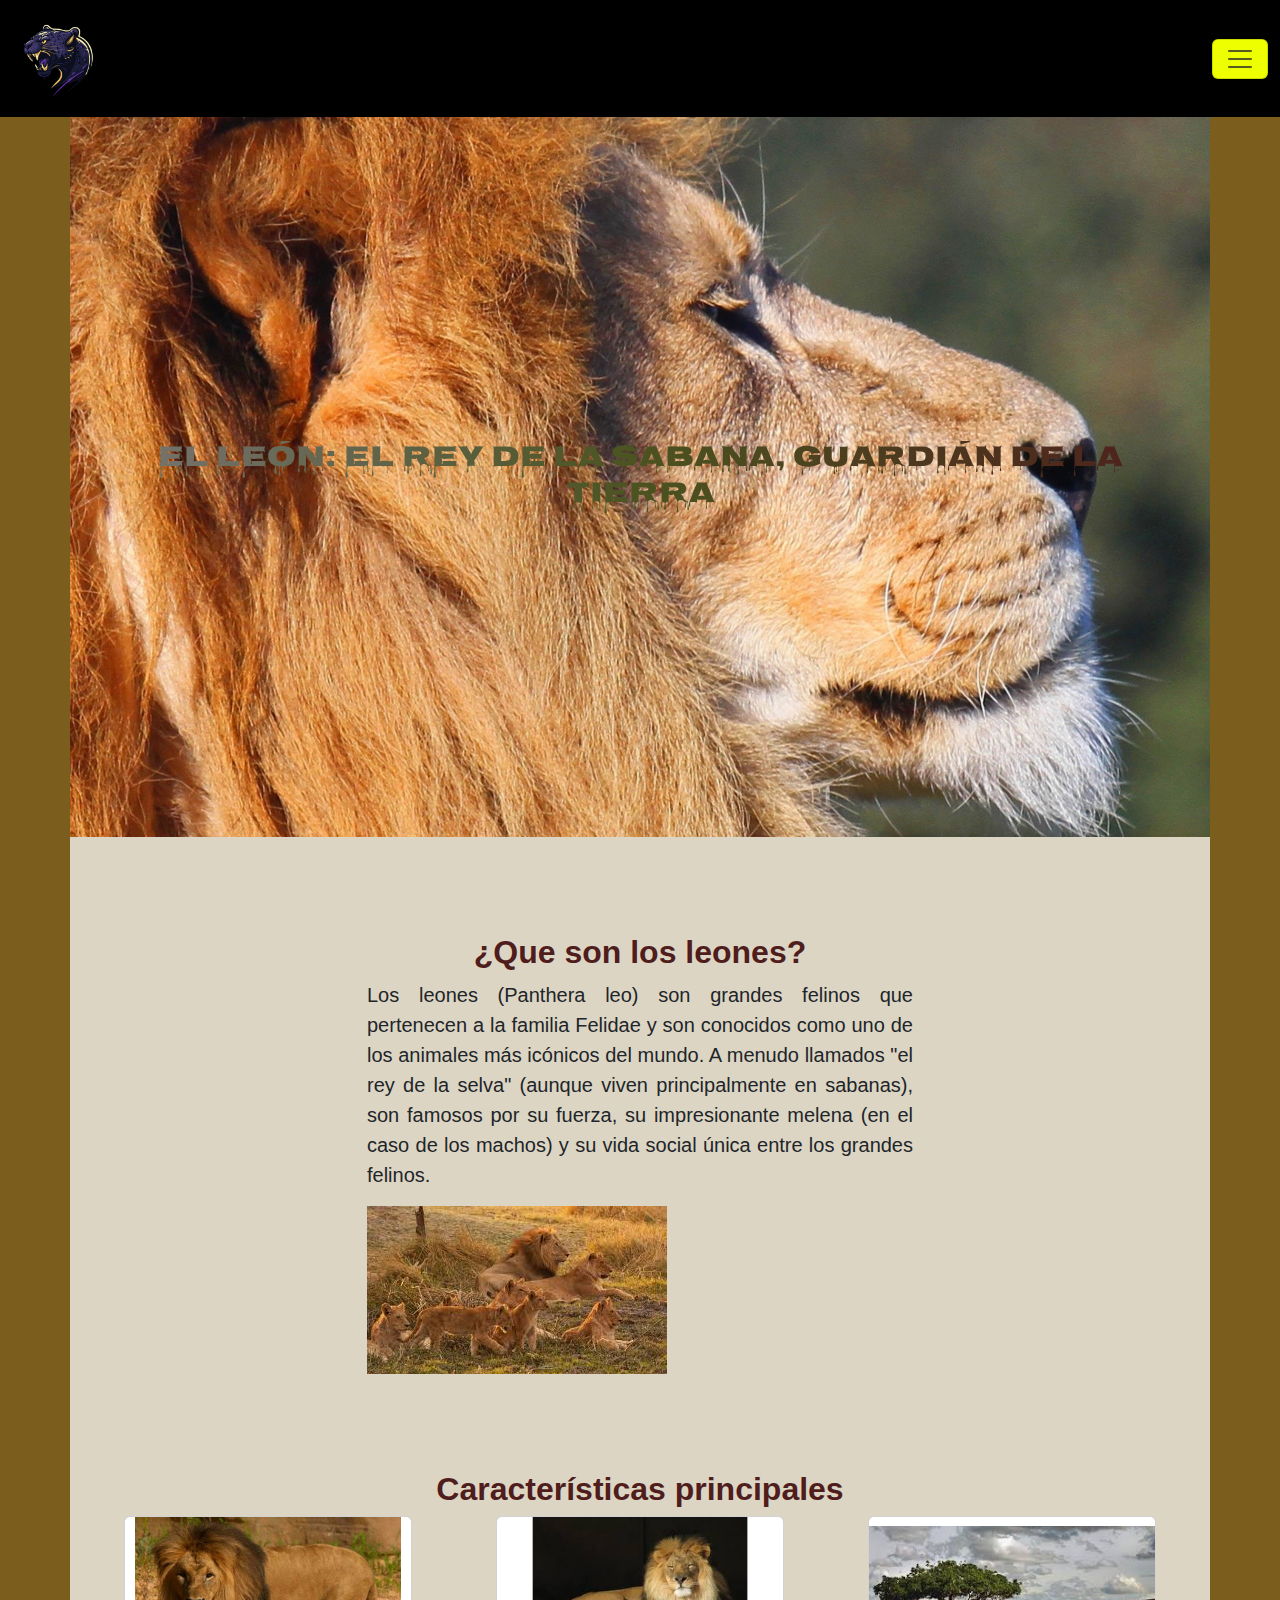
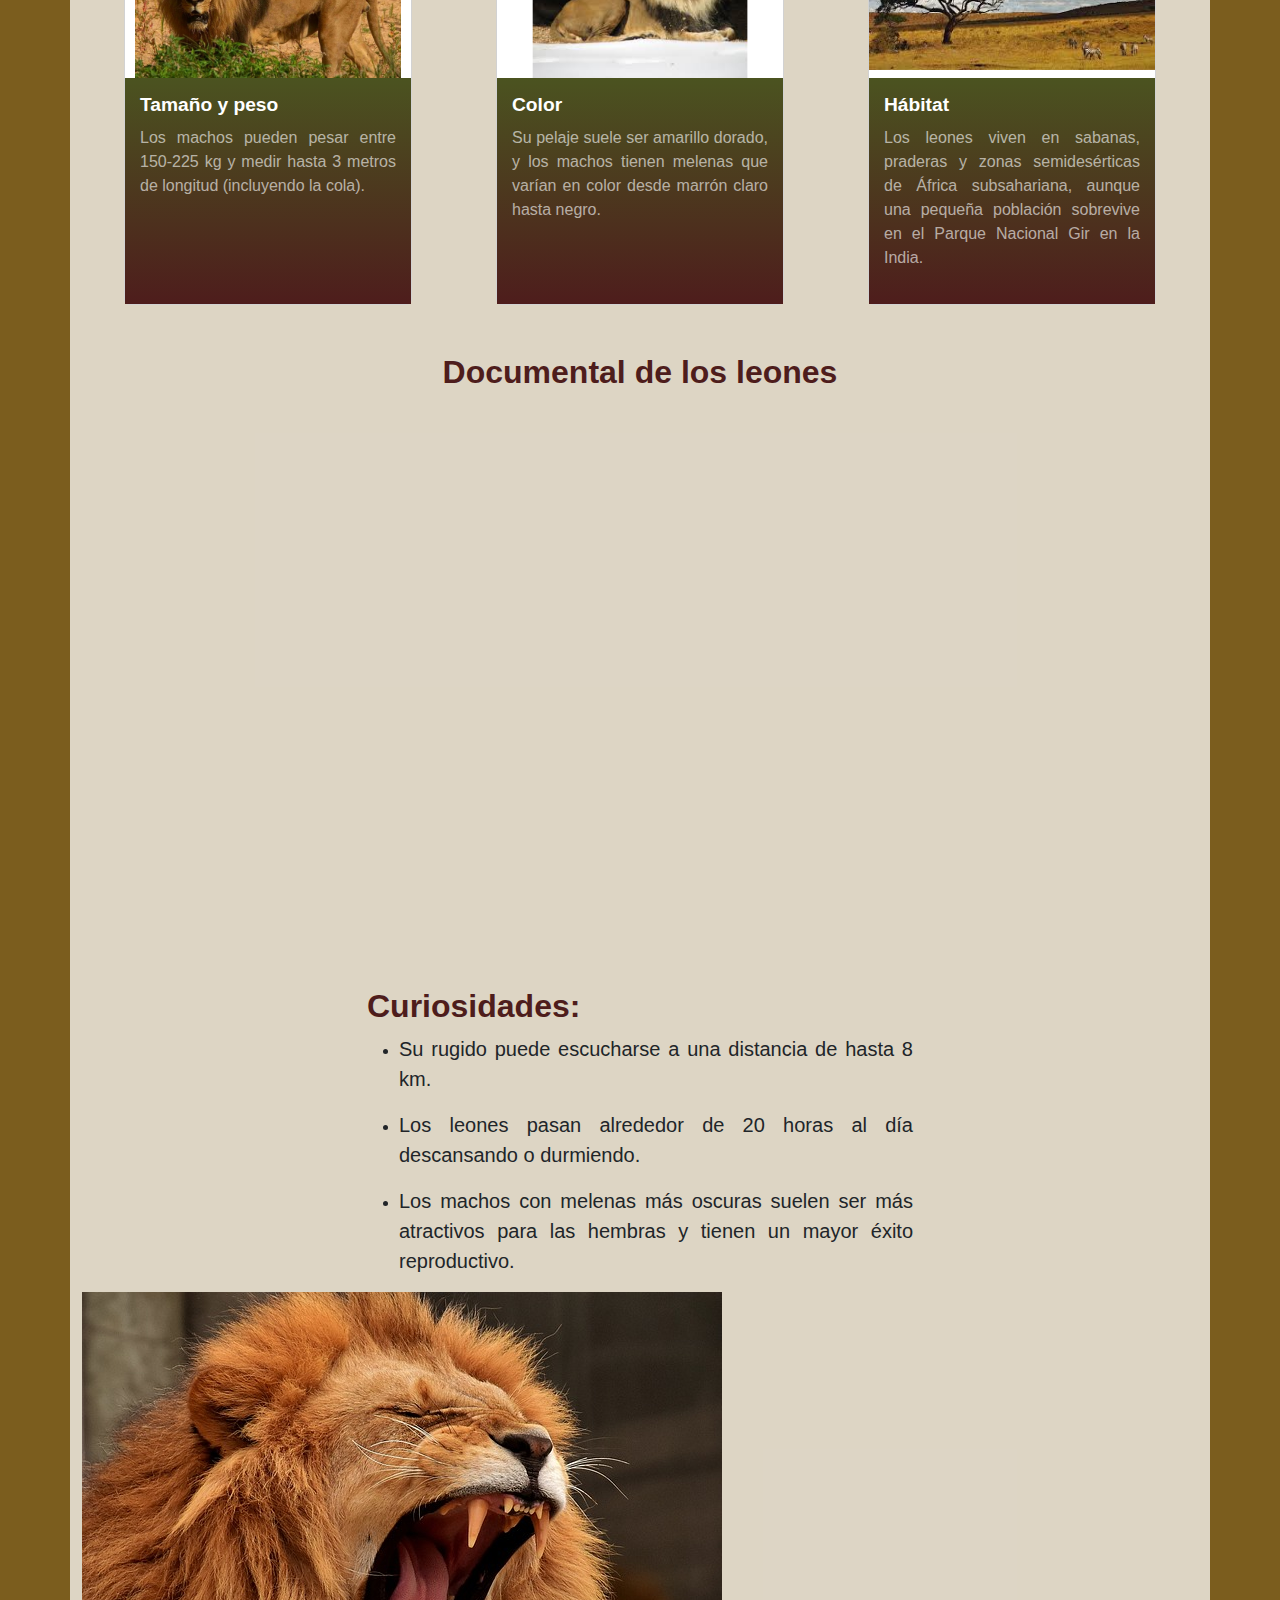
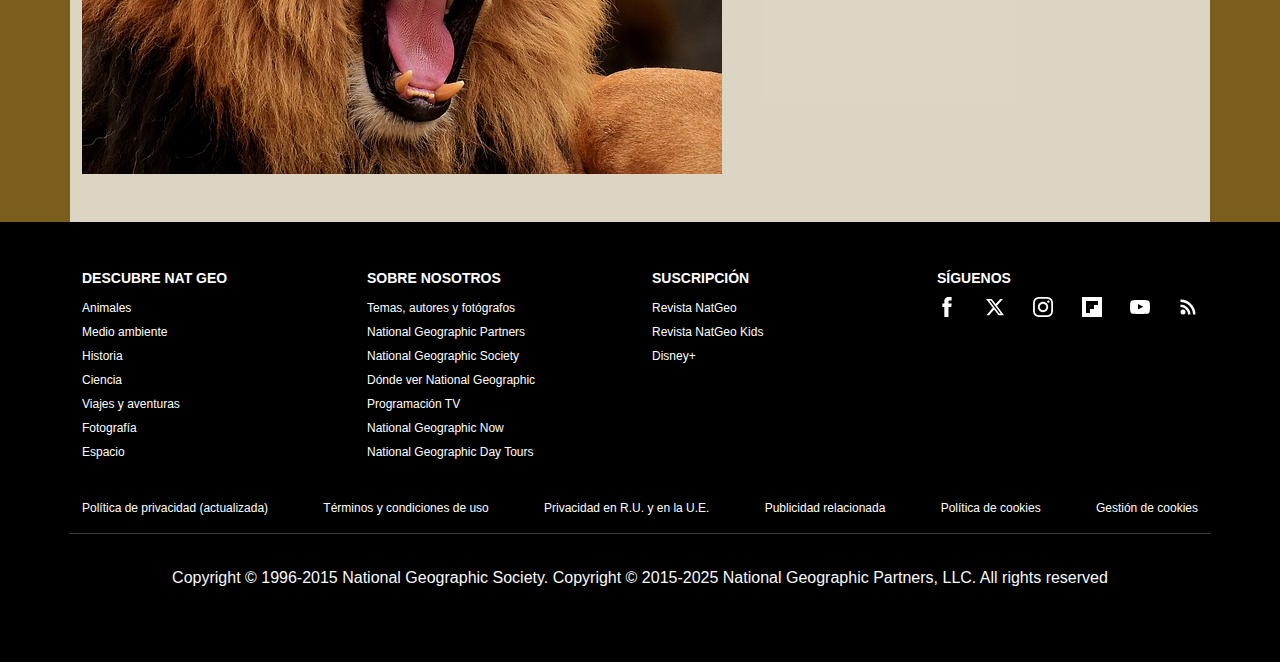
<file: leon.html>
<!DOCTYPE html>
<html lang="en">

<head>
    <meta charset="utf-8">
    <meta name="viewport" content="width=device-width, initial-scale=1">
    <title>leon</title>
    <link href="https://cdn.jsdelivr.net/npm/bootstrap@5.3.3/dist/css/bootstrap.min.css" rel="stylesheet"
        integrity="sha384-QWTKZyjpPEjISv5WaRU9OFeRpok6YctnYmDr5pNlyT2bRjXh0JMhjY6hW+ALEwIH" crossorigin="anonymous">
    <link rel="stylesheet" href="style.css">
</head>

<body id="body-leon">
    <header class="">
        <nav class="navbar" aria-label="First navbar example">
            <div class="container-fluid">
              <a class="navbar-brand" href="#"><img src="img/inicio/icon.jpg"alt=""></a>
              <button class="navbar-toggler collapsed" type="button" data-bs-toggle="collapse" data-bs-target="#navbarsExample01" aria-controls="navbarsExample01" aria-expanded="false" aria-label="Toggle navigation">
                <span class="navbar-toggler-icon"></span>
              </button>
        
              <div class="navbar-collapse collapse text-uppercase"  id="navbarsExample01" >
                <ul class="navbar-nav me-auto mb-2 m-auto ">
                  <li class="nav-item">
                    <a class="nav-link active" aria-current="page" href="index.html">Inicio</a>
                  </li>
                  <li class="nav-item">
                    <a class="nav-link" href="equipo.html">Equipo</a>
                  </li>
                  <li class="nav-item">
                    <a class="nav-link" href="leopardo.html">leopardo</a>
                  </li>
                  <li class="nav-item">
                    <a class="nav-link" href="leon.html">leon</a>
                  </li>
                  <li class="nav-item">
                    <a class="nav-link" href="jaguar.html">jaguar</a>
                  </li>
                  <li class="nav-item">
                    <a class="nav-link" href="testimonios.html">historias</a>
                  </li>
              </div>
            </div>
          </nav>
    </header>
    <main id="leon-main">
        <section class="w-100 m-auto container" id="baner">
            <div class="row" id="leon">
                <div class="col-12 d-flex align-items-center">
                    <h1 class="titleh1 m-auto">El León: El Rey de la Sabana, Guardián de la Tierra</h1>
                </div>
            </div>
        </section>
        <section class="container pt-5 pb-5">
            <div class="row d-flex flex-sm-column-reverse flex-xxl-row align-items-center pt-5 pb-5">
                <div class="col-6">
                    <img  src="img/leon/leones.jpg" class="img-fluid" alt="">
                </div>
                <div class="col-6">
                    <h2 class="text-center">¿Que son los leones?</h2>
                    <p>
                        Los leones (Panthera leo) son grandes felinos que pertenecen a la familia Felidae y son
                        conocidos
                        como uno de los animales más icónicos del mundo. A menudo llamados "el rey de la selva" (aunque
                        viven principalmente en sabanas), son famosos por su fuerza, su impresionante melena (en el caso
                        de
                        los machos) y su vida social única entre los grandes felinos.
                    </p>
                </div>
            </div>
        </section>
        <section class="container">
            <div class="row">
                <div class="col-12">
                    <h2 class="text-center ">Características principales</h2>
                </div>
                <div class="col-12 d-flex justify-content-around">
                    <div class="card">
                        <img src="img/leon/leon.png" class="card-img-top" alt="...">
                        <div class="card-body">
                            <h5 class="card-title">Tamaño y peso</h5>
                            <p class="card-text">Los machos pueden pesar entre 150-225 kg y medir hasta 3 metros de
                                longitud
                                (incluyendo la cola).</p>
                        </div>
                    </div>
                    <div class="card">
                        <img src="img/leon/leonC.png" class="card-img-top" alt="...">
                        <div class="card-body">
                            <h5 class="card-title">Color</h5>
                            <p class="card-text">Su pelaje suele ser amarillo dorado, y los machos tienen melenas que
                                varían
                                en color desde marrón claro hasta negro.
                            </p>
                        </div>
                    </div>
                    <div class="card">
                        <img src="img/leon/habitad.png" class="card-img-top" alt="...">
                        <div class="card-body">
                            <h5 class="card-title">Hábitat</h5>
                            <p class="card-text">Los leones viven en sabanas, praderas y zonas semidesérticas de África
                                subsahariana, aunque una pequeña población sobrevive en el Parque Nacional Gir en la
                                India.
                            </p>
                        </div>
                    </div>
                </div>
            </div>

        </section>
        <section class="container pt-5 " id="video-leon">
            <div class="row">
                <div class="col-12"><h2 class="text-center">Documental de los leones</h2></div>
                <div class="col-12 d-flex justify-content-center ">
                    <iframe src="https://www.youtube.com/embed/GFPFxZbHqDs?si=AcJrrJTKQrlACJKv"></iframe>
                </div>
            </div>
        </section>
        <section class="container">
            <div class="row d-flex flex-sm-column flex-xxl-row align-items-center pt-5 pb-5">
                <div class="col-6">
                    <h2 class="w-100">Curiosidades:</h2>
                    <ul>
                        <li>
                            <p>Su rugido puede escucharse a una distancia de hasta 8 km.</p>
                        </li>
                        <li>
                            <p>Los leones pasan alrededor de 20 horas al día descansando o durmiendo.</p>
                        </li>
                        <li>
                            <p>Los machos con melenas más oscuras suelen ser más atractivos para las hembras y tienen un
                                mayor éxito reproductivo.</p>
                        </li>
                    </ul>
                </div>
                <div class="col">
                    <img src="img/leon/lion.jpg" alt="">
                </div>
            </div>
        </section>

    </main>
    <footer class="text-light p-5">
        <div class="container ">
            <div class="row">
                <div class="col-md-3 ">
                    <h2 class="text-uppercase fw-bold">Descubre Nat Geo</h2>
                    <ul>
                        <li><a href="">Animales</a></li>
                        <li><a href="">Medio ambiente</a></li>
                        <li><a href="">Historia</a></li>
                        <li><a href="">Ciencia</a></li>
                        <li><a href="">Viajes y aventuras</a></li>
                        <li><a href="">Fotografía</a></li>
                        <li><a href="">Espacio</a></li>
                    </ul>
                </div>
                <div class="col-md-3">
                    <h2 class="text-uppercase fw-bold">Sobre nosotros</h2>
                    <ul class="text-star pb-1">
                        <li><a href="">Temas, autores y fotógrafos</a></li>
                        <li><a href="">National Geographic Partners</a></li>
                        <li><a href="">National Geographic Society</a></li>
                        <li><a href="">Dónde ver National Geographic</a></li>
                        <li><a href="">Programación TV</a></li>
                        <li><a href="">National Geographic Now</a></li>
                        <li><a href="">National Geographic Day Tours</a></li>
                    </ul>
                </div>
                <div class="col-md-3    ">
                    <h2 class="text-uppercase fw-bold">Suscripción</h2>
                    <ul>
                        <li><a href="">Revista NatGeo</a></li>
                        <li><a href="">Revista NatGeo Kids</a></li>
                        <li><a href="">Disney+</a></li>
                    </ul>
                </div>
                <div class="col-md-3    ">
                    <h2 class="text-uppercase fw-bold">Síguenos</h2>
                    <ul class="d-flex justify-content-between">
                        <li><svg viewBox="0 0 754 754" aria-label="Facebook" width="20" height="20" class="css-1psceqd">
                                <path transform="scale(1, -1) translate(-135, -825)"
                                    d="M568 581v77.8c0 29.6 19.6 36.4 33.2 36.4 13.8 0 84.2 0 84.2 0v128.8l-116.2 0.8c-128.6 0-157.6-96.2-157.6-158.2v-86h-74.6v-132.6h74.6c0-170.8 0-376.6 0-376.6h156.2c0 0 0 207.8 0 376.6h105.4l13.8 133h-119z">
                                </path>
                            </svg></li>
                        <li><svg viewBox="0 0 24 24" aria-label="Twitter" width="20" height="20" class="css-1psceqd">
                                <g>
                                    <path
                                        d="M18.244 2.25h3.308l-7.227 8.26 8.502 11.24H16.17l-5.214-6.817L4.99 21.75H1.68l7.73-8.835L1.254 2.25H8.08l4.713 6.231zm-1.161 17.52h1.833L7.084 4.126H5.117z">
                                    </path>
                                </g>
                            </svg></li>
                        <li><svg viewBox="0 0 844 844" aria-label="Instagram" width="20" height="20"
                                class="css-1psceqd">
                                <path transform="scale(1, -1) translate(-90, -870)"
                                    d="M514 794c112.6 0 126-0.4 170.6-2.4 41.2-1.8 63.4-8.8 78.4-14.6 19.6-7.6 33.8-16.8 48.6-31.6s24-28.8 31.6-48.6c5.8-14.8 12.6-37.2 14.6-78.4 2-44.4 2.4-57.8 2.4-170.6s-0.4-126-2.4-170.6c-1.8-41.2-8.8-63.4-14.6-78.4-7.6-19.6-16.8-33.8-31.6-48.6s-28.8-24-48.6-31.6c-14.8-5.8-37.2-12.6-78.4-14.6-44.4-2-57.8-2.4-170.6-2.4s-126 0.4-170.6 2.4c-41.2 1.8-63.4 8.8-78.4 14.6-19.6 7.6-33.8 16.8-48.6 31.6s-24 28.8-31.6 48.6c-5.8 14.8-12.6 37.2-14.6 78.4-1.8 44.8-2.2 58.2-2.2 170.8s0.4 126 2.4 170.6c1.8 41.2 8.8 63.4 14.6 78.4 7.6 19.6 16.8 33.8 31.6 48.6s28.8 24 48.6 31.6c14.8 5.8 37.2 12.6 78.4 14.6 44.4 1.8 57.8 2.2 170.4 2.2zM514 870c-114.6 0-129-0.4-174-2.6-45-2-75.6-9.2-102.4-19.6-27.8-10.8-51.2-25.2-74.8-48.6-23.4-23.4-37.8-47-48.6-74.8-10.4-26.8-17.6-57.6-19.6-102.4-2-45-2.6-59.4-2.6-174s0.4-129 2.6-174c2-45 9.2-75.6 19.6-102.4 10.8-27.8 25.2-51.2 48.6-74.8 23.4-23.4 47-37.8 74.8-48.6 26.8-10.4 57.6-17.6 102.4-19.6 45-2 59.4-2.6 174-2.6s129 0.4 174 2.6c45 2 75.6 9.2 102.4 19.6 27.8 10.8 51.2 25.2 74.8 48.6 23.4 23.4 37.8 47 48.6 74.8 10.4 26.8 17.6 57.6 19.6 102.4 2 45 2.6 59.4 2.6 174s-0.4 129-2.6 174c-2 45-9.2 75.6-19.6 102.4-10.8 27.8-25.2 51.2-48.6 74.8-23.4 23.4-47 37.8-74.8 48.6-26.8 10.4-57.6 17.6-102.4 19.6-45 2.2-59.4 2.6-174 2.6v0zM514 664.8c-119.6 0-216.8-97-216.8-216.8s97.2-216.8 216.8-216.8 216.8 97.2 216.8 216.8-97.2 216.8-216.8 216.8zM514 307.4c-77.6 0-140.6 63-140.6 140.6s63 140.6 140.6 140.6 140.6-63 140.6-140.6-63-140.6-140.6-140.6zM789.8 673.2c0-27.946-22.654-50.6-50.6-50.6s-50.6 22.654-50.6 50.6c0 27.946 22.654 50.6 50.6 50.6s50.6-22.654 50.6-50.6z">
                                </path>
                            </svg></li>
                        <li><svg viewBox="0 0 500 500" aria-label="Flipboard" width="20" height="20"
                                class="css-1psceqd">
                                <path d="M0,0V500H500V0ZM400,200H300V300H200V400H100V100H400Z"></path>
                            </svg></li>
                        <li><svg viewBox="-2 -2 1028 725" aria-label="Youtube" width="20" height="20"
                                class="css-1psceqd">
                                <path
                                    d="M1013.023 156.281s-9.981-70.389-40.606-101.386c-38.842-40.684-82.38-40.885-102.346-43.267C727.134 1.296 512.721 1.296 512.721 1.296h-.444s-214.408 0-357.35 10.332c-19.967 2.381-63.49 2.583-102.346 43.267C21.956 85.892 11.99 156.281 11.99 156.281S1.775 238.94 1.775 321.6v77.493c0 82.658 10.215 165.317 10.215 165.317s9.966 70.39 40.591 101.387c38.856 40.684 89.896 39.397 112.629 43.661 81.718 7.836 347.29 10.261 347.29 10.261s214.634-.323 357.571-10.655c19.966-2.382 63.504-2.583 102.346-43.267 30.625-30.997 40.606-101.387 40.606-101.387s10.2-82.659 10.2-165.317V321.6c.001-82.66-10.2-165.319-10.2-165.319zM407.047 493L407 206l276 144-275.953 143z">
                                </path>
                            </svg></li>
                        <li><svg viewBox="0 0 8 8" aria-label="RSS" width="20" height="20" class="css-1psceqd">
                                <circle cx="2" cy="6" r="1"></circle>
                                <path d="m 1,4 a 3,3 0 0 1 3,3 h 1 a 4,4 0 0 0 -4,-4 z"></path>
                                <path d="m 1,2 a 5,5 0 0 1 5,5 h 1 a 6,6 0 0 0 -6,-6 z"></path>
                            </svg></li>
                    </ul>
                </div>
                <div class=" m-auto d-flex justify-content-between pb-3 pt-3 ">
                    <a href="">Política de privacidad (actualizada)</a>
                    <a href="">Términos y condiciones de uso</a>
                    <a href="">Privacidad en R.U. y en la U.E.</a>
                    <a href="">Publicidad relacionada</a><a href="">Política de cookies</a>
                    <a href="">Gestión de cookies</a>
                </div>
                <hr class="pb-2 pt-2">
                <div>
                    <p class=" pb-2 text-center">Copyright © 1996-2015 National Geographic Society. Copyright ©
                        2015-2025 National Geographic Partners, LLC. All rights reserved</p>
                </div>
            </div>
        </div>
    </footer>
    <script src="https://cdn.jsdelivr.net/npm/bootstrap@5.3.3/dist/js/bootstrap.bundle.min.js"
        integrity="sha384-YvpcrYf0tY3lHB60NNkmXc5s9fDVZLESaAA55NDzOxhy9GkcIdslK1eN7N6jIeHz"
        crossorigin="anonymous"></script>
</body>

</html>
</file>
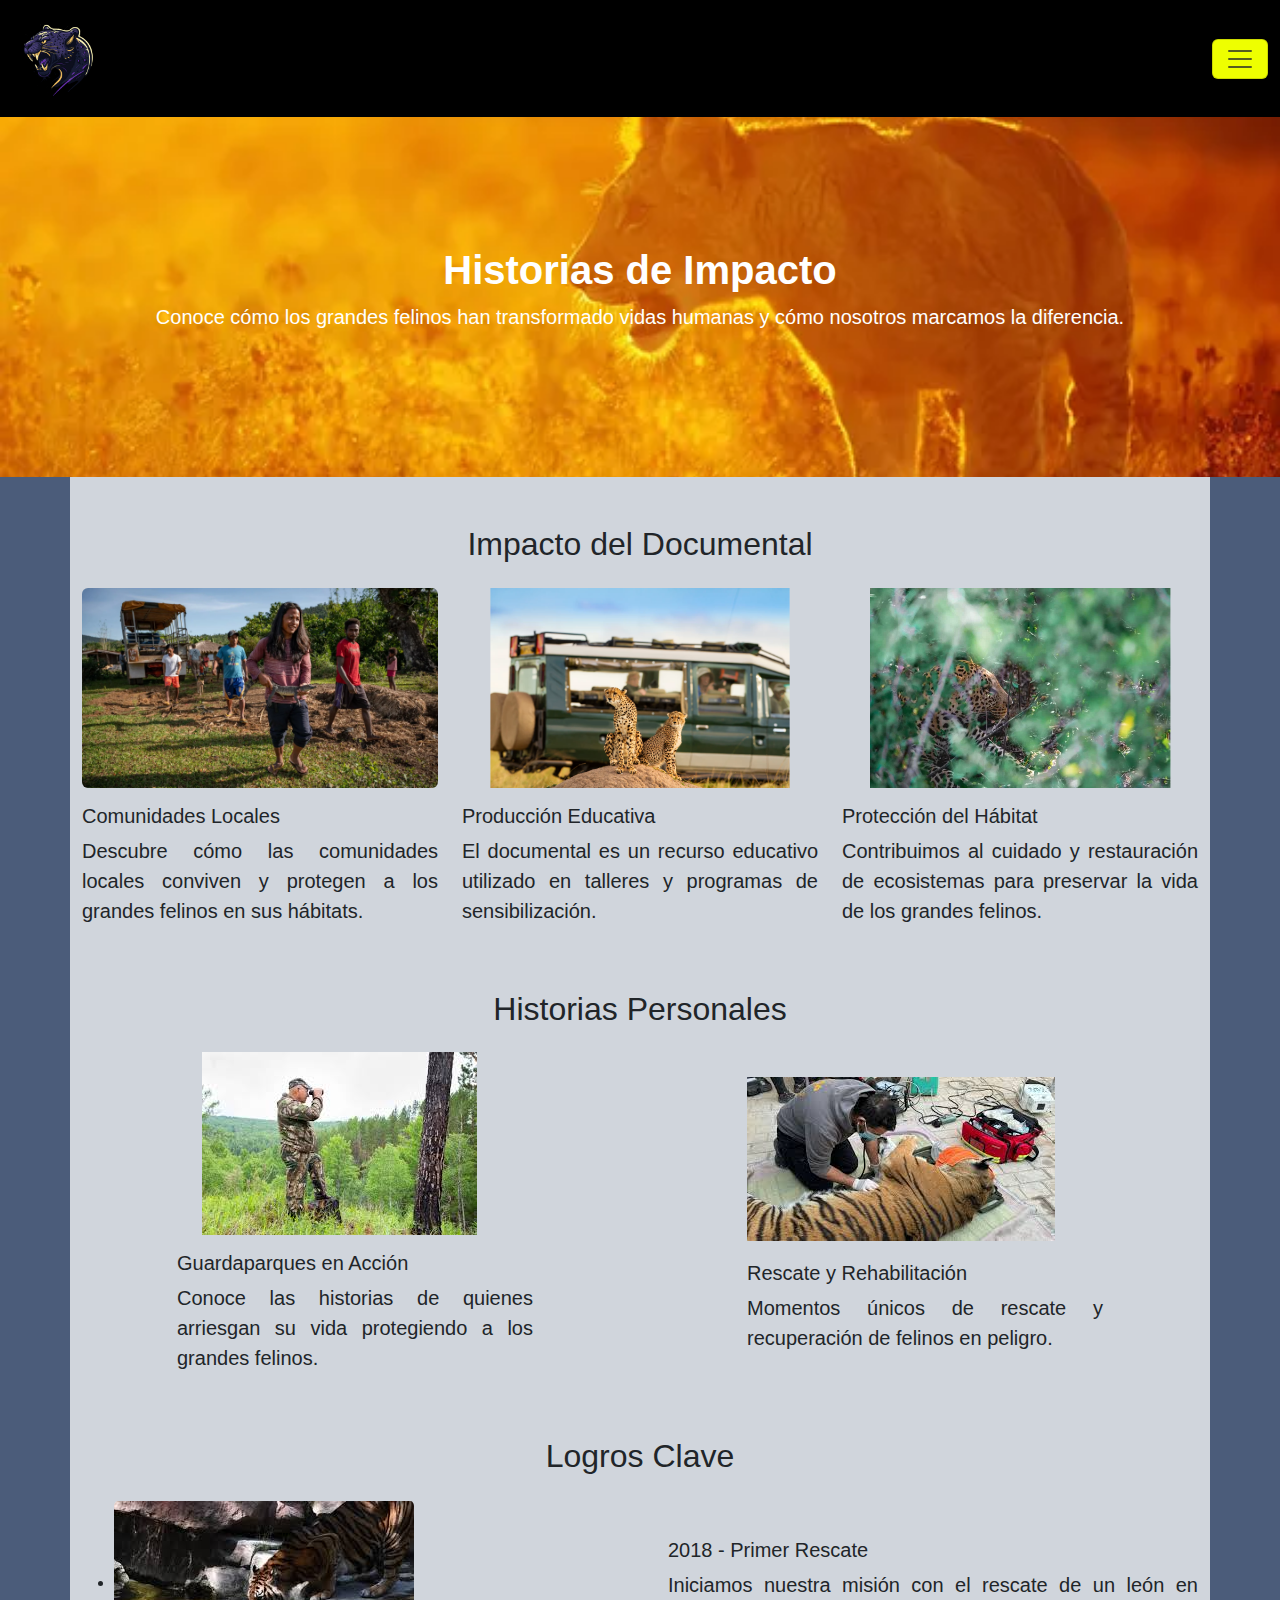
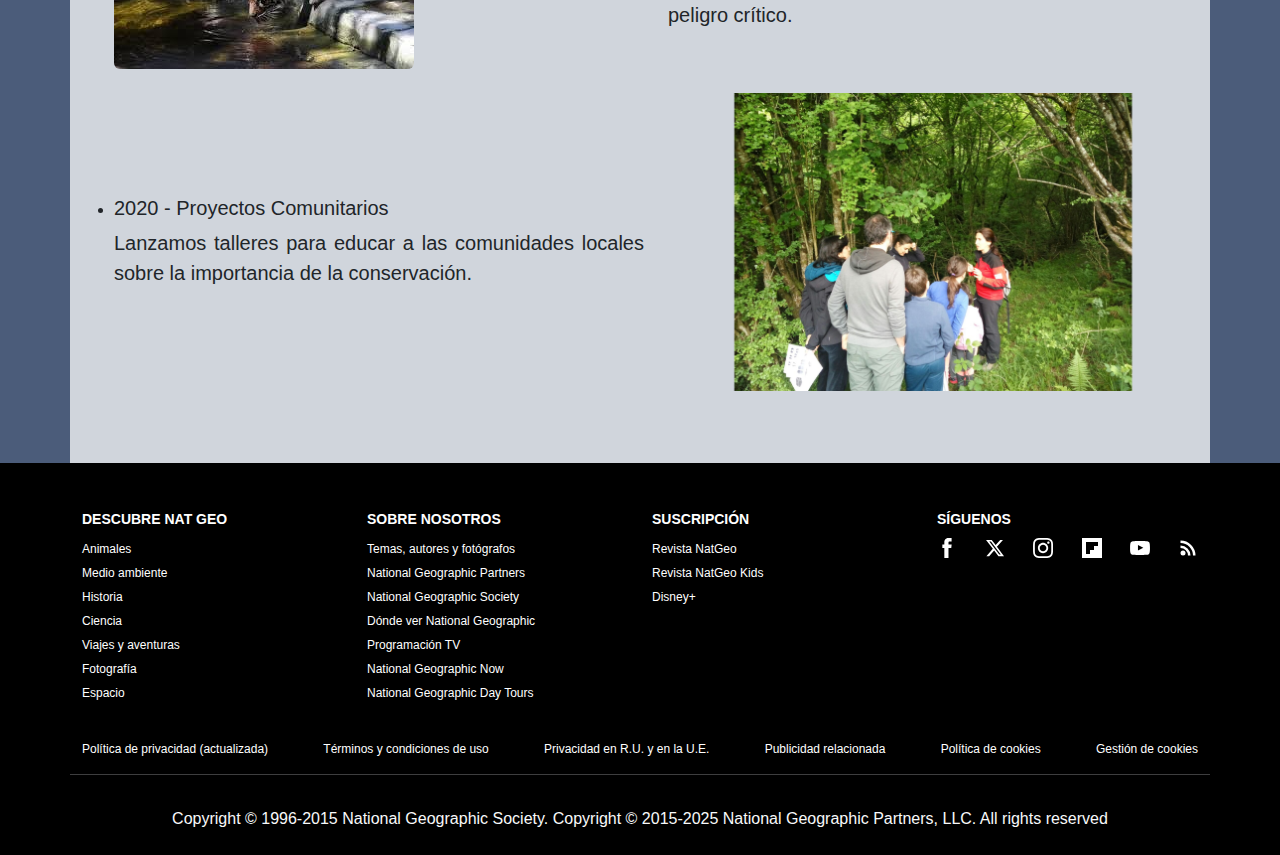
<file: testimonios.html>
<!DOCTYPE html>
<html lang="en">

<head>
    <meta charset="UTF-8">
    <meta name="viewport" content="width=device-width, initial-scale=1.0">
    <title>Testimonios e Historias de Impacto</title>
    <link href="https://cdn.jsdelivr.net/npm/bootstrap@5.3.3/dist/css/bootstrap.min.css" rel="stylesheet"
        integrity="sha384-QWTKZyjpPEjISv5WaRU9OFeRpok6YctnYmDr5pNlyT2bRjXh0JMhjY6hW+ALEwIH" crossorigin="anonymous">
    <link rel="stylesheet" href="style.css">
</head>

<body id="leo">
    <header class="">
        <nav class="navbar" aria-label="First navbar example">
            <div class="container-fluid">
              <a class="navbar-brand" href="#"><img src="img/inicio/icon.jpg"alt=""></a>
              <button class="navbar-toggler collapsed" type="button" data-bs-toggle="collapse" data-bs-target="#navbarsExample01" aria-controls="navbarsExample01" aria-expanded="false" aria-label="Toggle navigation">
                <span class="navbar-toggler-icon"></span>
              </button>
        
              <div class="navbar-collapse collapse text-uppercase"  id="navbarsExample01" >
                <ul class="navbar-nav me-auto mb-2 m-auto ">
                  <li class="nav-item">
                    <a class="nav-link active" aria-current="page" href="index.html">Inicio</a>
                  </li>
                  <li class="nav-item">
                    <a class="nav-link" href="equipo.html">Equipo</a>
                  </li>
                  <li class="nav-item">
                    <a class="nav-link" href="leopardo.html">leopardo</a>
                  </li>
                  <li class="nav-item">
                    <a class="nav-link" href="leon.html">leon</a>
                  </li>
                  <li class="nav-item">
                    <a class="nav-link" href="jaguar.html">jaguar</a>
                  </li>
                  <li class="nav-item">
                    <a class="nav-link" href="testimonios.html">historias</a>
                  </li>
              </div>
            </div>
          </nav>
    </header>
    <main>
        <section class="banner text-center text-white">
            <div class="container d-flex flex-column justify-content-center align-items-center h-100">
                <div class="row">
                    <div class="col-12">
                        <h1 class="fw-bold">Historias de Impacto</h1>
                        <p >Conoce cómo los grandes felinos han transformado vidas humanas y cómo nosotros marcamos
                            la diferencia.
                        </p>
                    </div>
                </div>
            </div>
        </section>

        <section class="container pt-5 pb-5">
            <h2 class="text-center mb-4">Impacto del Documental</h2>
            <div class="row g-4">
                <div class="col-md-4">
                    <img src="img/testimonios/comunidades-locales.jpg" alt="Comunidades Locales"
                        class="img-fluid img-section rounded">
                    <h5 class="mt-3">Comunidades Locales</h5>
                    <p>Descubre cómo las comunidades locales conviven y protegen a los grandes felinos en sus hábitats.
                    </p>
                </div>
                <div class="col-md-4">
                    <img src="img/testimonios/produccion-educativa.png" alt="Producción Educativa"
                        class="img-fluid img-section rounded">
                    <h5 class="mt-3">Producción Educativa</h5>
                    <p>El documental es un recurso educativo utilizado en talleres y programas de sensibilización.</p>
                </div>
                <div class="col-md-4">
                    <img src="img/testimonios/proteccion-habitat.jpg" alt="Protección del Hábitat"
                        class="img-fluid img-section rounded">
                    <h5 class="mt-3">Protección del Hábitat</h5>
                    <p>Contribuimos al cuidado y restauración de ecosistemas para preservar la vida de los grandes
                        felinos.</p>
                </div>
            </div>
        </section>
        <section class="container ">
            <h2 class="text-center mb-4">Historias Personales</h2>
            <div class="row ">
                <div class="col-md-4 m-auto">
                    <img src="img/testimonios/guardaparques.jpg" alt="Guardaparques"
                    class="img-fluid img-section rounded">
                    <h5 class="mt-3">Guardaparques en Acción</h5>
                    <p>Conoce las historias de quienes arriesgan su vida protegiendo a los grandes felinos.</p>
                </div>
                <div class="col-md-4 m-auto">
                    <img src="img/testimonios/veterinario.jpg" alt="Veterinario"
                            class="img-fluid img-section rounded">
                        <h5 class="mt-3">Rescate y Rehabilitación</h5>
                        <p>Momentos únicos de rescate y recuperación de felinos en peligro.</p>
                </div>
            </div>
        </section>

        <section class="container py-5">
            <h2 class="text-center mb-4">Logros Clave</h2>
            <ul class="timeline">
                <li class="mb-4">
                    <div class="row align-items-center">
                        <div class="col-md-6">
                            <img src="img/testimonios/primer-rescate.jpg" alt="Primer Rescate"
                                class="img-fluid img-section rounded">
                        </div>
                        <div class="col-md-6">
                            <h5 class="mt-3">2018 - Primer Rescate</h5>
                            <p>Iniciamos nuestra misión con el rescate de un león en peligro crítico.</p>
                        </div>
                    </div>
                </li>
                <li class="mb-4">
                    <div class="row align-items-center">
                        <div class="col-md-6 order-md-2">
                            <img src="img/testimonios/proyectos-comunitarios.jpg" alt="Proyectos Comunitarios"
                                class="img-fluid img-section rounded">
                        </div>
                        <div class="col-md-6 order-md-1">
                            <h5 class="mt-3">2020 - Proyectos Comunitarios</h5>
                            <p>Lanzamos talleres para educar a las comunidades locales sobre la importancia de la
                                conservación.</p>
                        </div>
                    </div>
                </li>
            </ul>
        </section>
    </main>
    <footer class="text-light pt-5">
        <div class="container ">
            <div class="row">
                <div class="col-md-3     ">
                    <h2 class="text-uppercase fw-bold">Descubre Nat Geo</h2>
                    <ul>
                        <li><a href="">Animales</a></li>
                        <li><a href="">Medio ambiente</a></li>
                        <li><a href="">Historia</a></li>
                        <li><a href="">Ciencia</a></li>
                        <li><a href="">Viajes y aventuras</a></li>
                        <li><a href="">Fotografía</a></li>
                        <li><a href="">Espacio</a></li>
                    </ul>
                </div>
                <div class="col-md-3    ">
                    <h2 class="text-uppercase fw-bold">Sobre nosotros</h2>
                    <ul class="text-star pb-1">
                        <li><a href="">Temas, autores y fotógrafos</a></li>
                        <li><a href="">National Geographic Partners</a></li>
                        <li><a href="">National Geographic Society</a></li>
                        <li><a href="">Dónde ver National Geographic</a></li>
                        <li><a href="">Programación TV</a></li>
                        <li><a href="">National Geographic Now</a></li>
                        <li><a href="">National Geographic Day Tours</a></li>
                    </ul>
                </div>
                <div class="col-md-3    ">
                    <h2 class="text-uppercase fw-bold">Suscripción</h2>
                    <ul>
                        <li><a href="">Revista NatGeo</a></li>
                        <li><a href="">Revista NatGeo Kids</a></li>
                        <li><a href="">Disney+</a></li>
                    </ul>
                </div>
                <div class="col-md-3    ">
                    <h2 class="text-uppercase fw-bold">Síguenos</h2>
                    <ul class="d-flex justify-content-between">
                        <li><svg viewBox="0 0 754 754" aria-label="Facebook" width="20" height="20" class="css-1psceqd">
                                <path transform="scale(1, -1) translate(-135, -825)"
                                    d="M568 581v77.8c0 29.6 19.6 36.4 33.2 36.4 13.8 0 84.2 0 84.2 0v128.8l-116.2 0.8c-128.6 0-157.6-96.2-157.6-158.2v-86h-74.6v-132.6h74.6c0-170.8 0-376.6 0-376.6h156.2c0 0 0 207.8 0 376.6h105.4l13.8 133h-119z">
                                </path>
                            </svg></li>
                        <li><svg viewBox="0 0 24 24" aria-label="Twitter" width="20" height="20" class="css-1psceqd">
                                <g>
                                    <path
                                        d="M18.244 2.25h3.308l-7.227 8.26 8.502 11.24H16.17l-5.214-6.817L4.99 21.75H1.68l7.73-8.835L1.254 2.25H8.08l4.713 6.231zm-1.161 17.52h1.833L7.084 4.126H5.117z">
                                    </path>
                                </g>
                            </svg></li>
                        <li><svg viewBox="0 0 844 844" aria-label="Instagram" width="20" height="20"
                                class="css-1psceqd">
                                <path transform="scale(1, -1) translate(-90, -870)"
                                    d="M514 794c112.6 0 126-0.4 170.6-2.4 41.2-1.8 63.4-8.8 78.4-14.6 19.6-7.6 33.8-16.8 48.6-31.6s24-28.8 31.6-48.6c5.8-14.8 12.6-37.2 14.6-78.4 2-44.4 2.4-57.8 2.4-170.6s-0.4-126-2.4-170.6c-1.8-41.2-8.8-63.4-14.6-78.4-7.6-19.6-16.8-33.8-31.6-48.6s-28.8-24-48.6-31.6c-14.8-5.8-37.2-12.6-78.4-14.6-44.4-2-57.8-2.4-170.6-2.4s-126 0.4-170.6 2.4c-41.2 1.8-63.4 8.8-78.4 14.6-19.6 7.6-33.8 16.8-48.6 31.6s-24 28.8-31.6 48.6c-5.8 14.8-12.6 37.2-14.6 78.4-1.8 44.8-2.2 58.2-2.2 170.8s0.4 126 2.4 170.6c1.8 41.2 8.8 63.4 14.6 78.4 7.6 19.6 16.8 33.8 31.6 48.6s28.8 24 48.6 31.6c14.8 5.8 37.2 12.6 78.4 14.6 44.4 1.8 57.8 2.2 170.4 2.2zM514 870c-114.6 0-129-0.4-174-2.6-45-2-75.6-9.2-102.4-19.6-27.8-10.8-51.2-25.2-74.8-48.6-23.4-23.4-37.8-47-48.6-74.8-10.4-26.8-17.6-57.6-19.6-102.4-2-45-2.6-59.4-2.6-174s0.4-129 2.6-174c2-45 9.2-75.6 19.6-102.4 10.8-27.8 25.2-51.2 48.6-74.8 23.4-23.4 47-37.8 74.8-48.6 26.8-10.4 57.6-17.6 102.4-19.6 45-2 59.4-2.6 174-2.6s129 0.4 174 2.6c45 2 75.6 9.2 102.4 19.6 27.8 10.8 51.2 25.2 74.8 48.6 23.4 23.4 37.8 47 48.6 74.8 10.4 26.8 17.6 57.6 19.6 102.4 2 45 2.6 59.4 2.6 174s-0.4 129-2.6 174c-2 45-9.2 75.6-19.6 102.4-10.8 27.8-25.2 51.2-48.6 74.8-23.4 23.4-47 37.8-74.8 48.6-26.8 10.4-57.6 17.6-102.4 19.6-45 2.2-59.4 2.6-174 2.6v0zM514 664.8c-119.6 0-216.8-97-216.8-216.8s97.2-216.8 216.8-216.8 216.8 97.2 216.8 216.8-97.2 216.8-216.8 216.8zM514 307.4c-77.6 0-140.6 63-140.6 140.6s63 140.6 140.6 140.6 140.6-63 140.6-140.6-63-140.6-140.6-140.6zM789.8 673.2c0-27.946-22.654-50.6-50.6-50.6s-50.6 22.654-50.6 50.6c0 27.946 22.654 50.6 50.6 50.6s50.6-22.654 50.6-50.6z">
                                </path>
                            </svg></li>
                        <li><svg viewBox="0 0 500 500" aria-label="Flipboard" width="20" height="20"
                                class="css-1psceqd">
                                <path d="M0,0V500H500V0ZM400,200H300V300H200V400H100V100H400Z"></path>
                            </svg></li>
                        <li><svg viewBox="-2 -2 1028 725" aria-label="Youtube" width="20" height="20"
                                class="css-1psceqd">
                                <path
                                    d="M1013.023 156.281s-9.981-70.389-40.606-101.386c-38.842-40.684-82.38-40.885-102.346-43.267C727.134 1.296 512.721 1.296 512.721 1.296h-.444s-214.408 0-357.35 10.332c-19.967 2.381-63.49 2.583-102.346 43.267C21.956 85.892 11.99 156.281 11.99 156.281S1.775 238.94 1.775 321.6v77.493c0 82.658 10.215 165.317 10.215 165.317s9.966 70.39 40.591 101.387c38.856 40.684 89.896 39.397 112.629 43.661 81.718 7.836 347.29 10.261 347.29 10.261s214.634-.323 357.571-10.655c19.966-2.382 63.504-2.583 102.346-43.267 30.625-30.997 40.606-101.387 40.606-101.387s10.2-82.659 10.2-165.317V321.6c.001-82.66-10.2-165.319-10.2-165.319zM407.047 493L407 206l276 144-275.953 143z">
                                </path>
                            </svg></li>
                        <li><svg viewBox="0 0 8 8" aria-label="RSS" width="20" height="20" class="css-1psceqd">
                                <circle cx="2" cy="6" r="1"></circle>
                                <path d="m 1,4 a 3,3 0 0 1 3,3 h 1 a 4,4 0 0 0 -4,-4 z"></path>
                                <path d="m 1,2 a 5,5 0 0 1 5,5 h 1 a 6,6 0 0 0 -6,-6 z"></path>
                            </svg></li>
                    </ul>
                </div>
                <div class=" m-auto d-flex justify-content-between pb-3 pt-3 ">
                    <a href="">Política de privacidad (actualizada)</a>
                    <a href="">Términos y condiciones de uso</a>
                    <a href="">Privacidad en R.U. y en la U.E.</a>
                    <a href="">Publicidad relacionada</a><a href="">Política de cookies</a>
                    <a href="">Gestión de cookies</a>
                </div>
                <hr class="pb-2 pt-2">
                <div>
                    <p class=" pb-2 text-center">Copyright © 1996-2015 National Geographic Society. Copyright ©
                        2015-2025 National Geographic Partners, LLC. All rights reserved</p>
                </div>
            </div>
        </div>
    </footer>


    <script src="https://cdn.jsdelivr.net/npm/bootstrap@5.3.3/dist/js/bootstrap.bundle.min.js"
        integrity="sha384-YvpcrYf0tY3lHB60NNkmXc5s9fDVZLESaAA55NDzOxhy9GkcIdslK1eN7N6jIeHz"
        crossorigin="anonymous"></script>
</body>

</html>
</file>
<file: style.css>
@import url('https://fonts.googleapis.com/css2?family=Nosifer&display=swap');
@import url('https://fonts.googleapis.com/css2?family=Special+Elite&display=swap');
*{
    font-family: "Roboto", sans-serif;
}
#inicio {
    background-color: #3B4753;
    color: #ffffff; 
    font-family: Arial, sans-serif;
    margin: 0;
    padding: 0;
}
img{
    max-width: 100%;
}
p{
    text-align: justify;
    font-size: 20px;
}
#inicio section {
    background:#999898ce; 
    padding: 0 5%;
}
.titleh1{
    color: rgba(0, 0, 0, 0.801);
    font-size: 30px;
    font-family: "Nosifer", serif;
    background: linear-gradient(to bottom, #420000, #950202);
    -webkit-background-clip: text;
    color: transparent;
}
.title{
    color: rgba(0, 0, 0, 0.801);
    font-size: 40px;
    font-family: "Special Elite";
    background: linear-gradient(to right,#000000, #2D363B,#474747,#474747);
    -webkit-background-clip: text;
    color: transparent;
}
span{
    font-weight: bold;
    width: 100%;
}
section{
    background-color: rgba(255, 255, 255, 0.74);
}
#inicio #inicio1{
    background-image: url(img/inicio/leopardo.png);
    background-repeat: no-repeat; 
    background-size: cover;
    background-position: center;
    box-shadow: inset 0px 0px 202px -37px rgba(0,0,0,0.97);
    height: 70vh;
    position: relative;
}
#inicio1 >div{
    position: absolute;
    bottom:5%;
    left: 50%;
    transform: translateX(-50%);
}
#documental{
    padding: 2% 5%;
    position: relative;
}
#documental img{
    width: 10%;
}
#documental a{
    border: #b60303 solid 3px;
    padding: 1%;
    align-items: center;
    margin-left: 70%;
    font-weight: bold;
    color: white;
}


.card {
    width: 18rem; 
    display: flex;
    flex-direction: column;
}

.card-body {
    display: flex;
    flex-direction: column;
    justify-content: space-between; 
    padding: 15px; 
    height: 100%; 
    background: linear-gradient(to bottom, #4b4b4b,#2D363B);
}
.card-title {
    font-size: 1.2rem;
    margin-bottom: 10px; 
    color: rgb(255, 255, 255);
    font-weight: bold;
}



.card-text {
    font-size: 1rem; 
    margin-bottom: 10px;
    flex-grow: 1; 
    color:  rgba(255, 255, 255, 0.61);
}

.btn {
    margin-top: auto; 
    margin-bottom: 10px; 
}

.card-columns {
    display: flex;
    flex-wrap: wrap;
    gap: 1.5rem;
}

.card img {
    object-fit: cover; 
    height: 180px; 
}
footer{
    background-color: #000000;
}
footer svg{
    fill: rgb(255, 255, 255); 
}
footer svg:hover {
    fill: yellow; 
    scale: 0.9;
}
footer ul{
    list-style: none;
    padding: 0;
}
footer a{
    text-decoration: none;
    color: white;
    font-size: 12px;
}
footer a{
    text-decoration: none;
    color: white;
    font-size: 12px;
}
footer h2{
    color: white;
    font-size: 14px;
}
footer p{
    font-size: 16px;
}
footer a {
    position: relative; 
    text-decoration: none; 
}
footer a::after {
    content: ''; 
    position: absolute;
    left: 0;
    bottom: -2px; 
    width: 0; 
    height: 2px; 
    background-color: rgb(255, 255, 255); 
    transition: width 0.3s ease-in-out; 
}

footer a:hover::after {
    width: 100%;
}

.btn{
    background-color:#ffffff00 ;
    color: #ffffff;
    border: #ffffff solid;
}
#inicio #leon:hover {
    background: linear-gradient(45deg, #F4C542, #6B4F1A);
    color: white;
}

#inicio #tigre:hover {
    background: linear-gradient(45deg, #FF7F32, #000000);
    color: white;
}

#inicio #jaguar:hover {
    background: linear-gradient(45deg, #FFB800, #000000);
    color: white;
}

#inicio #leopardo:hover {
    background: linear-gradient(45deg, #F1C232, #4B3621);
    color: white;
}

#inicio #leopardo-nieves:hover {
    background: linear-gradient(45deg, #FFFFFF, #B8B8B8);
    color: rgb(0, 0, 0);
    font-weight: bold;
}

#inicio #guepardo:hover {
    background: linear-gradient(45deg, #FFEB3B, #000000);
    color: white;
}

#inicio #lince:hover {
    background: linear-gradient(45deg, #A9A9A9, #F5F5DC);
    color: rgb(0, 0, 0);
    font-weight: bold;
}

#inicio #margay:hover {
    background: linear-gradient(45deg, #8B4513, #228B22);
    color: white;
}
#inicio #simios:hover {
    background: linear-gradient(45deg, #331605, #8A4B29); 
    color: white;
}

#inicio #zorro:hover {
    background: linear-gradient(45deg, #C4B8A6, #A9A9A9); 
    color: white;
}

#inicio #komodo:hover {
    background: linear-gradient(45deg, #2F4F4F, #6B8E23); 
    color: white;
}
/*++++++++++++++++++++++++++++++++++++++++++++++++++++++++++++++++++++++++++++++++++++++++++++++++++++++++++++++++++++++++++++++++++++++++++++++++++++++++++++++++++++++++++++++++*/
#body-leon{
    background-color: #7B5D1E;
}
#body-leon #leon{
    background:url(img/leon/banner.png);
    background-size: cover;
    background-repeat: no-repeat;
    height: 80vh;

}
#baner h1{
    text-align: center;
    display: flex;
    justify-content: center;
    flex-direction: column;
    background: linear-gradient(to right,rgb(121, 119, 119), #4B5320, #4E1D1C); /* Gradiente */
    -webkit-background-clip: text; 
    color: transparent;
    
}
#leon-main h2{
    color: #4E1D1C;
    font-weight: bold;
}
#leon-main .card-body {
    background: linear-gradient(to bottom, #4B5320,#4E1D1C);
}
#queson{
    padding: 5% 0;
    display: flex;
    justify-content: space-around;
    div{
        width: 50%;
    }
}

#leo {
    background-color: #4B5C7A;
}
#fondo{
    background: url(img/leopardo/fondo.jpg);
    background-size: cover;
    background-position: center;
    background-repeat: no-repeat;
    height: 60vh;
}
#fondo h1{
    color: #000080;
    font-weight: bold;
}
iframe{
    width: 100%;
    height: 60vh;
}
nav img{
    width: 15%;
}
nav{
    background-color: #000000;
}
nav button{
    background-color: #eeff00 !important;
}
nav a{
    color: #ffffff !important;
}
.banner {
    height: 40vh;
    background-size: cover;
    background-position: center;
    background-image: url('img/testimonios/banner.jpg')
}
.img-section {
    max-height: 300px;
    object-fit: cover;
}
#fotos{
    background-color: #0000001f;
}

#jaguar .banner{
    height: 40vh;
    background-size: cover;
    background-position: center;
    background-image: url('img/jaguar/banner.jpg')
}
#jaguar section{
    color:#fff;
    background-color: #2C5234;
}
#jaguar main {
    background-color: #F5F5DC;
}
#jaguar section:last-child{
    color:#fff;
    background-color: #4e5351;
}
</file>
